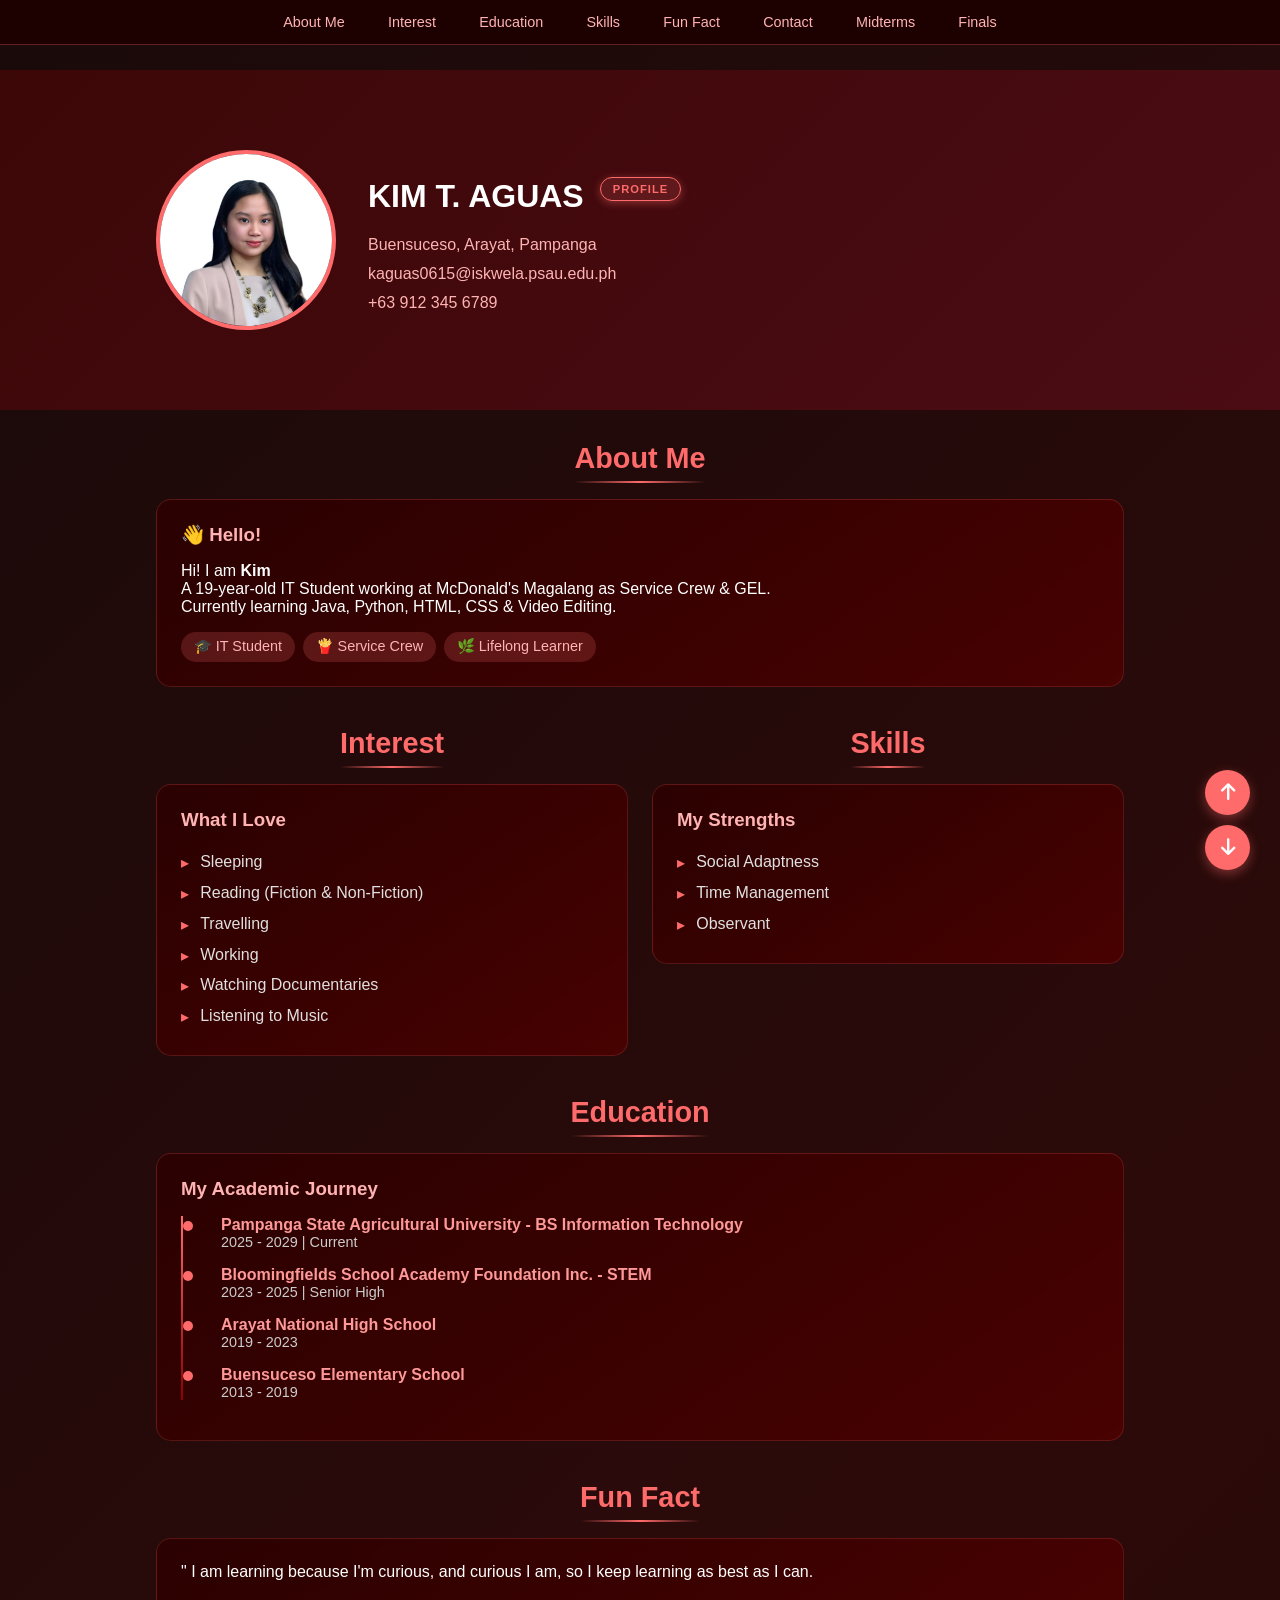
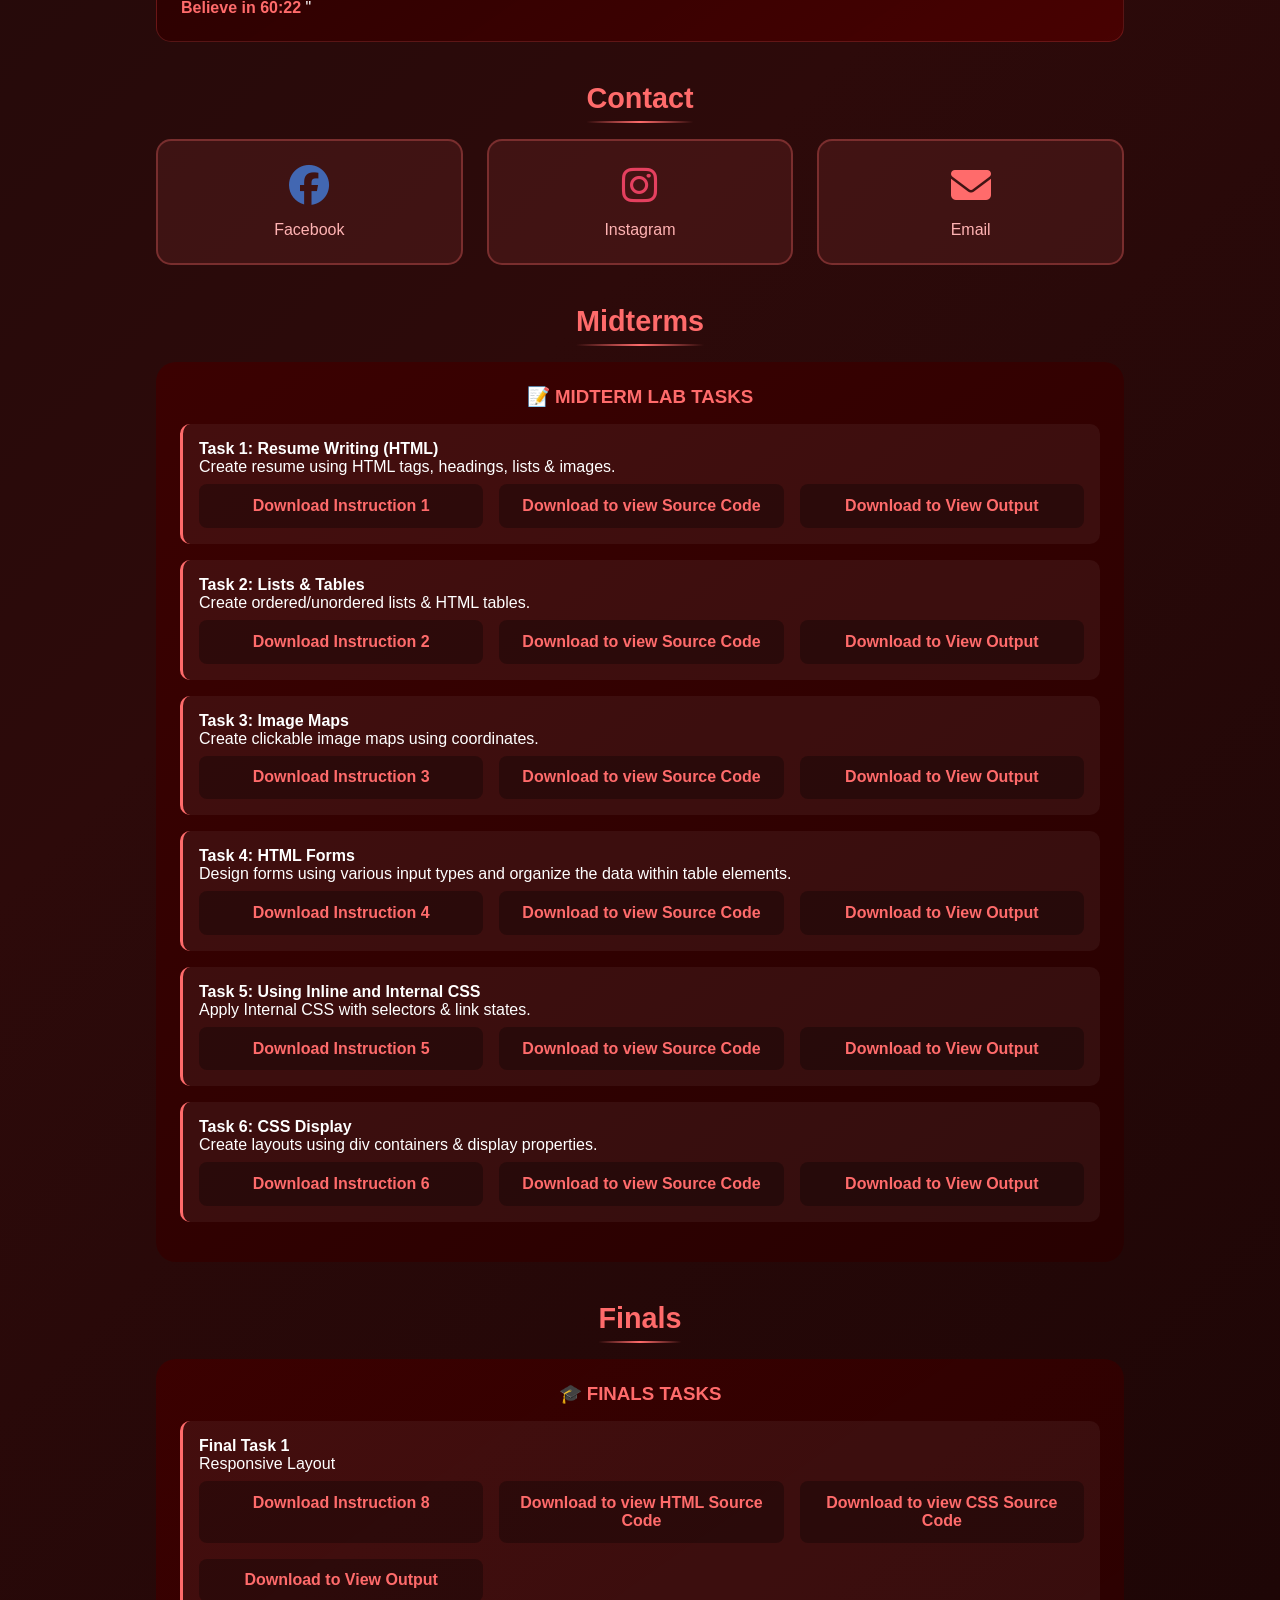
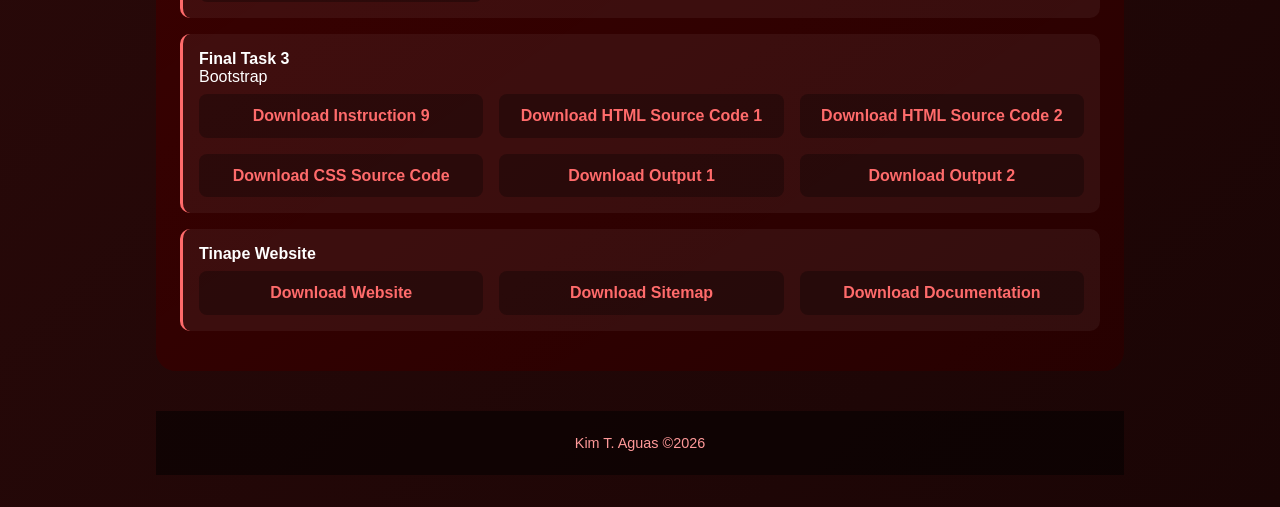
<file: index.html>
<!DOCTYPE html>
<html lang="en">
<head>
    <meta charset="UTF-8">
    <meta name="viewport" content="width=device-width, initial-scale=1.0">
    <title>Kim Aguas - Profile101</title>
    <link rel="stylesheet" href="https://cdnjs.cloudflare.com/ajax/libs/font-awesome/6.4.0/css/all.min.css">
    
    <style>
        /* --- Basic --- */
        * {
            margin: 0;
            padding: 0;
            box-sizing: border-box;
        }
        
        html {
            scroll-behavior: smooth;
        }
        
        body {
            font-family: 'Segoe UI', Tahoma, Geneva, Verdana, sans-serif;
            background: linear-gradient(135deg, #1a0a0a, #2d0a0a, #1a0505);
            color: #fff;
            overflow-x: hidden;
            position: relative;
        }

        /* --- Navigation --- */
        nav {
            position: fixed;
            top: 0;
            width: 100%;
            background: rgba(30, 0, 0, 0.95);
            padding: 0.8rem 0;
            z-index: 1000;
            border-bottom: 1px solid rgba(255, 107, 107, 0.3);
        }
        
        nav ul {
            display: flex;
            justify-content: center;
            gap: 1.2rem;
            list-style: none;
        }
        
        nav a {
            color: #ffb3b3;
            text-decoration: none;
            font-size: 0.9rem;
            padding: 6px 12px;
            border-radius: 6px;
            transition: 0.25s ease;
        }
        
        nav a:hover {
            background: #ff6b6b;
            color: #fff;
        }

        /* --- Scroll Buttons --- */
        .scroll-btn {
            position: fixed;
            right: 30px;
            width: 45px;
            height: 45px;
            background: #ff6b6b;
            border: none;
            border-radius: 50%;
            color: #fff;
            font-size: 1.2rem;
            cursor: pointer;
            z-index: 999;
            display: flex;
            align-items: center;
            justify-content: center;
            text-decoration: none;
            box-shadow: 0 4px 12px rgba(255, 107, 107, 0.4);
            transition: all 0.3s ease;
        }
        
        .scroll-btn:hover {
            background: #ff4c4c;
            transform: translateY(-3px);
            box-shadow: 0 6px 20px rgba(255, 107, 107, 0.6);
        }
        
        #backToTop {
            bottom: 85px;
        }
        
        #goToBottom {
            bottom: 30px;
        }

        /* --- Hero Section  --- */
       .hero {
            margin-top: 70px;
            padding: 3rem 0;
            background: linear-gradient(135deg, rgba(139, 0, 0, .3), rgba(220, 20, 60, .2));
        }

        .hero-content {
            display: flex;
            align-items: center;
            gap: 2rem;
        }

        .hero-text {
            text-align: left;
        }

        @media(max-width:768px) {
            .hero-content {
                flex-direction: column;
                text-align: center;
            }
        }
        
        .profile-img {
            width: 180px;
            height: 180px;
            border-radius: 50%;
            border: 4px solid #ff6b6b;
            transition: .3s;
            object-fit: cover;
        }
        
        .profile-img:hover {
            transform: scale(1.05);
        }
        
        .hero h1 {
            font-size: 2rem;
            margin-top: 1rem;
            color: #fff;
        }

        .name-row {
            display: flex;
            align-items: center;
            gap: 1rem;
        }

        .profile-badge {
            background: linear-gradient(135deg, #ff6b6b, #8b0000);
            color: #fff;
            padding: 5px 12px;
            border-radius: 20px;
            font-size: 0.7rem;
            font-weight: bold;
            letter-spacing: 1px;
            border: 1px solid rgba(255, 255, 255, 0.2);
            box-shadow: 0 2px 8px rgba(255, 107, 107, 0.4);
        }
        .profile-badge {
            background: rgba(255, 107, 107, 0.15);
            color: #ff6b6b;
            border: 1px solid #ff6b6b;
        }
        
        .contact-info {
            color: #ffb3b3;
            margin-top: 1rem;
            line-height: 1.8;
        }

        /* --- Container & Sections --- */
        .container {
            max-width: 1000px;
            margin: 0 auto;
            padding: 2rem 1rem;
        }
        
        .section {
            margin-bottom: 2.5rem;
        }
        
        .section-title {
            color: #ff6b6b;
            text-align: center;
            margin-bottom: 1.5rem;
            font-size: 1.8rem;
            position: relative;
            display: inline-block;
            left: 50%;
            transform: translateX(-50%);
        }
        
        .section-title::after {
            content: '';
            position: absolute;
            bottom: -8px;
            left: 0;
            width: 100%;
            height: 2px;
            background: linear-gradient(90deg, transparent, #ff6b6b, transparent);
        }

        /* --- Card Styles --- */
        .card {
            background: linear-gradient(145deg, rgba(44, 0, 0, .9), rgba(80, 0, 0, .8));
            border-radius: 15px;
            padding: 1.5rem;
            border: 1px solid rgba(255, 107, 107, .2);
            transition: .3s;
        }
        
        .card:hover {
            transform: translateY(-5px);
            box-shadow: 0 10px 30px rgba(255, 107, 107, .2);
        }
        
        .card h3 {
            color: #ffb3b3;
            margin-bottom: 1rem;
        }
        
        .card ul {
            list-style: none;
        }
        
        .card li {
            padding: .4rem 0;
            padding-left: 1.2rem;
            position: relative;
            color: #e0e0e0;
        }
        
        .card li::before {
            content: '▸';
            position: absolute;
            left: 0;
            color: #ff6b6b;
        }
        
        .grid-2 {
            display: grid;
            grid-template-columns: repeat(auto-fit, minmax(280px, 1fr));
            gap: 1.5rem;
        }

        /* --- Timeline --- */
        .timeline {
            position: relative;
            padding-left: 1.5rem;
        }
        
        .timeline::before {
            content: '';
            position: absolute;
            left: 0;
            top: 0;
            height: 100%;
            width: 2px;
            background: linear-gradient(to bottom, #ff6b6b, #8b0000);
        }
        
        .timeline-item {
            position: relative;
            margin-bottom: 1rem;
            padding-left: 1rem;
        }
        
        .timeline-item::before {
            content: '';
            position: absolute;
            left: -1.4rem;
            top: .3rem;
            width: 10px;
            height: 10px;
            background: #ff6b6b;
            border-radius: 50%;
        }
        
        .timeline-item h4 {
            color: #ff9999;
            font-size: 1rem;
        }
        
        .timeline-item p {
            color: #ccc;
            font-size: .9rem;
        }

        /* --- Contact --- */
        .contact-grid {
            display: grid;
            grid-template-columns: repeat(auto-fit, minmax(150px, 1fr));
            gap: 1.5rem;
        }
        
        .contact-item {
            background: rgba(255, 107, 107, .1);
            padding: 1.5rem;
            border-radius: 15px;
            border: 2px solid rgba(255, 107, 107, .3);
            text-align: center;
            text-decoration: none;
            transition: .3s;
            display: block;
        }
        
        .contact-item:hover {
            transform: translateY(-5px);
            background: rgba(255, 107, 107, .2);
        }
        
        .contact-item i {
            font-size: 2.5rem;
            margin-bottom: .5rem;
        }
        
        .contact-item.facebook {
            color: #4267B2;
        }
        
        .contact-item.instagram {
            color: #E4405F;
        }
        
        .contact-item.email {
            color: #ff6b6b;
        }
        
        .contact-item span {
            color: #ffb3b3;
            display: block;
            margin-top: .5rem;
        }

        /* --- Projects / Midterms --- */
        .project-main {
            background: linear-gradient(145deg, rgba(60, 0, 0, .95), rgba(40, 0, 0, .9));
            border-radius: 20px;
            padding: 1.5rem;
        }
        
        .project-container {
            background: rgba(255, 255, 255, .05);
            border-radius: 10px;
            padding: 1rem;
            margin-bottom: 1rem;
            border-left: 3px solid #ff6b6b;
            cursor: pointer;
            transition: .3s;
        }
        
        .project-container:hover {
            transform: translateY(-3px);
            box-shadow: 0 5px 20px rgba(255, 107, 107, .2);
        }
        
        /* --- Meta Boxes Row --- */
        .meta-row {
            display: grid;
            grid-template-columns: repeat(3, 1fr);
            gap: 1rem;
            margin-top: 0.5rem;
        }
        
        .meta-box {
            background: rgba(0, 0, 0, .3);
            padding: .8rem;
            border-radius: 8px;
            text-align: center;
        }
        
        .meta-box h5 {
            color: #ff9999;
            font-size: .85rem;
            margin-bottom: .3rem;
        }
        
        .project-container a {
            color: #ff6b6b;
            text-decoration: none;
            font-weight: bold;
        }
        
        .project-container a:hover {
            color: #ff4c4c;
            text-decoration: underline;
        }

        /* --- Finals --- */
        .finals-container {
            background: linear-gradient(145deg, rgba(60, 0, 0, .95), rgba(40, 0, 0, .9));
            border-radius: 20px;
            padding: 1.5rem;
            max-width: 1000px;
            margin: 0 auto;
        }
        .ongoing-badge {
            background: rgba(255, 107, 107, .3);
            color: #ffb3b3;
            padding: .2rem .6rem;
            border-radius: 10px;
            font-size: .75rem;
            margin-left: .5rem;
        }

        /* --- Footer --- */
        footer {
            text-align: center;
            padding: 1.5rem;
            background: rgba(0, 0, 0, .5);
            color: #ff9999;
            margin-top: 20px;
            font-size: .9rem;
            width: 100%;
        }

      @media(max-width:768px) {

    nav ul {
        gap: 0.3rem;
    }

    nav a {
        font-size: 0.75rem;
        padding: 4px 8px;
    }

    .hero {
        padding: 2rem 1rem;
    }

    .hero h1 {
        font-size: 1.4rem;
    }

    .profile-img {
        width: 130px;
    }

    .section-title {
        font-size: 1.4rem;
    }

    .grid-2 {
        grid-template-columns: 1fr; 
    }

    .meta-row {
        grid-template-columns: 1fr; 
    }

    .contact-grid {
        grid-template-columns: 1fr;
    }

    .scroll-btn {
        width: 38px;
        height: 38px;
        font-size: 0.9rem;
        right: 10px;
    }

    #backToTop {
        bottom: 60px;
    }

    #goToBottom {
        bottom: 10px;
    }
}
    </style>
</head>
<body>
    <!-- Scroll Buttons -->
    <a href="#" id="backToTop" class="scroll-btn" title="Back to Top">
        <i class="fas fa-arrow-up"></i>
    </a>
    <a href="#footer" id="goToBottom" class="scroll-btn" title="Go to Bottom">
        <i class="fas fa-arrow-down"></i>
    </a>

    <!-- Navigation -->
    <nav>
        <ul>
            <li><a href="#about">About Me</a></li>
            <li><a href="#interest">Interest</a></li>
            <li><a href="#education">Education</a></li>
            <li><a href="#skills">Skills</a></li>
            <li><a href="#funfact">Fun Fact</a></li>
            <li><a href="#contact">Contact</a></li>
            <li><a href="#midterms">Midterms</a></li>
            <li><a href="#finals">Finals</a></li>
        </ul>
    </nav>

    <!-- Hero -->
    <section class="hero">
  <div class="container hero-content">
    
    <img src="PHOTOS/images/resume.jpg" alt="Kim Aguas Profile" class="profile-img">

    <div class="hero-text">
        <div class="name-row">
        <h1>KIM T. AGUAS</h1>
        <span class="profile-badge">PROFILE</span>
      
      </div>
      <div class="contact-info">
        <p>Buensuceso, Arayat, Pampanga</p>
        <p>kaguas0615@iskwela.psau.edu.ph</p>
        <p>+63 912 345 6789</p>
      </div>
    </div>

  </div>
</section>

    <div class="container">
        <!-- About -->
        <section id="about" class="section">
            <h2 class="section-title">About Me</h2>
            <div class="card">
                <h3>👋 Hello!</h3>
                <p>Hi! I am <strong>Kim</strong></p> A 19-year-old IT Student working at McDonald's Magalang as Service Crew & GEL. <br>Currently learning Java, Python, HTML, CSS & Video Editing.</p>
                <div style="margin-top:1rem;display:flex;gap:.5rem;flex-wrap:wrap">
                    <span style="background:rgba(255,107,107,.2);padding:.4rem .8rem;border-radius:15px;color:#ffb3b3;font-size:.9rem">🎓 IT Student</span>
                    <span style="background:rgba(255,107,107,.2);padding:.4rem .8rem;border-radius:15px;color:#ffb3b3;font-size:.9rem">🍟 Service Crew</span>
                    <span style="background:rgba(255,107,107,.2);padding:.4rem .8rem;border-radius:15px;color:#ffb3b3;font-size:.9rem">🌿 Lifelong Learner</span>
                </div>
            </div>
        </section>

        <!-- Interest & Skills -->
        <div class="grid-2">
            <section id="interest" class="section">
                <h2 class="section-title">Interest</h2>
                <div class="card">
                    <h3>What I Love</h3>
                    <ul>
                        <li>Sleeping</li>
                        <li>Reading (Fiction & Non-Fiction)</li>
                        <li>Travelling</li>
                        <li>Working</li>
                        <li>Watching Documentaries</li>
                        <li>Listening to Music</li>
                    </ul>
                </div>
            </section>

            <section id="skills" class="section">
                <h2 class="section-title">Skills</h2>
                <div class="card">
                    <h3>My Strengths</h3>
                    <ul>
                        <li>Social Adaptness</li>
                        <li>Time Management</li>
                        <li>Observant</li>
                    </ul>
                </div>
            </section>
        </div>

        <!-- Education -->
        <section id="education" class="section">
            <h2 class="section-title">Education</h2>
            <div class="card">
                <h3>My Academic Journey</h3>
                <div class="timeline">
                    <div class="timeline-item">
                        <h4>Pampanga State Agricultural University - BS Information Technology</h4>
                        <p>2025 - 2029 | Current</p>
                    </div>
                    <div class="timeline-item">
                        <h4>Bloomingfields School Academy Foundation Inc. - STEM</h4>
                        <p>2023 - 2025 | Senior High</p>
                    </div>
                    <div class="timeline-item">
                        <h4>Arayat National High School</h4>
                        <p>2019 - 2023</p>
                    </div>
                    <div class="timeline-item">
                        <h4>Buensuceso Elementary School</h4>
                        <p>2013 - 2019</p>
                    </div>
                </div>
            </div>
        </section>

        <!-- Fun Fact -->
        <section id="funfact" class="section">
            <h2 class="section-title">Fun Fact</h2>
            <div class="card fun-fact">
                <span class="quote-mark">"</span> I am learning because I'm curious, and curious I am, so I keep learning as best as I can.<br><br>
                <strong style="color:#ff6b6b">Believe in 60:22</strong> <span class="quote-mark">"</span>
            </div>
        </section>

        <!-- Contact -->
        <section id="contact" class="section">
            <h2 class="section-title">Contact</h2>
            <div class="contact-grid">
                <a href="https://www.facebook.com/share/1BzMdh7ovT/" target="_blank" class="contact-item facebook">
                    <i class="fab fa-facebook social-icon"></i>
                    <span>Facebook</span>
                </a>
                <a href="https://www.instagram.com/khimmm._.mmme/" target="_blank" class="contact-item instagram">
                    <i class="fab fa-instagram social-icon"></i>
                    <span>Instagram</span>
                </a>
                <a href="mailto:kaguas0615@iskwela.psau.edu.ph" class="contact-item email">
                    <i class="fas fa-envelope social-icon"></i>
                    <span>Email</span>
                </a>
            </div>
        </section>

        <!-- Midterms -->
        <section id="midterms" class="section">
            <h2 class="section-title">Midterms</h2>
            <div class="project-main">
                <h3 style="color:#ff6b6b;text-align:center;margin-bottom:1rem">📝 MIDTERM LAB TASKS</h3>

                <!-- Task 1 -->
                <div class="project-container">
                    <h4>Task 1: Resume Writing (HTML)</h4>
                    <p>Create resume using HTML tags, headings, lists & images.</p>
                    <div class="meta-row">
                        <div class="meta-box">
                            <a href="PHOTOS/instructions/Midterm Lab Task 1 Resume Writing using HTML (3).pdf" target="_blank">Download Instruction 1 </a>
                        </div>
                        <div class="meta-box">
                            <a href="PHOTOS/images/code1.png" target="_blank">Download to view Source Code</a>
                        </div>
                        <div class="meta-box">
                            <a href="RESUME.html" target="_blank">Download to View Output</a>
                        </div>
                    </div>
                </div> 

                <!-- Task 2 -->
                <div class="project-container">
                    <h4>Task 2: Lists & Tables</h4>
                    <p>Create ordered/unordered lists & HTML tables.</p>
                    <div class="meta-row">
                        <div class="meta-box">
                            <a href="PHOTOS/instructions/Midterm Lab Task 2 HTML list and tables.pdf" target="_blank">Download Instruction 2</a>
                        </div>
                        <div class="meta-box">
                            <a href="PHOTOS/images/code2.png" target="_blank">Download to view Source Code</a>
                        </div>
                        <div class="meta-box">
                            <a href="TABLE_FORM.html" target="_blank">Download to View Output</a>
                        </div>
                    </div>
                </div>

                <!-- Task 3 -->
                <div class="project-container">
                    <h4>Task 3: Image Maps</h4>
                    <p>Create clickable image maps using coordinates.</p>
                    <div class="meta-row">
                        <div class="meta-box">
                            <a href="PHOTOS/instructions/Midterm Lab Task 4 Image Maps.pdf" target="_blank">Download Instruction 3</a>
                        </div>
                        <div class="meta-box">
                            <a href="PHOTOS/images/code3.png" target="_blank">Download to view Source Code</a>
                        </div>
                        <div class="meta-box">
                            <a href="img_map.html" target="_blank">Download to View Output</a>
                        </div>
                    </div>
                </div>

                <!-- Task 4 -->
                <div class="project-container">
                    <h4>Task 4: HTML Forms</h4>
                    <p>Design forms using various input types and organize the data within table elements.</p>
                    <div class="meta-row">
                        <div class="meta-box">
                            <a href="PHOTOS/instructions/Midtern Lab Task 3 Tables and HTML forms.pdf" target="_blank">Download Instruction 4</a>
                        </div>
                        <div class="meta-box">
                            <a href="PHOTOS/images/code4.png" target="_blank">Download to view Source Code</a>
                        </div>
                        <div class="meta-box">
                            <a href="TABLE_FORM.html" target="_blank">Download to View Output</a>
                        </div>
                    </div>
                </div>

                <!-- Task 5 -->
                <div class="project-container">
                    <h4>Task 5: Using Inline and Internal CSS</h4>
                    <p>Apply Internal CSS with selectors & link states.</p>
                    <div class="meta-row">
                        <div class="meta-box">
                            <a href="PHOTOS/instructions/Midterm Lab Task 5 Apply CSS in your Resume.pdf" target="_blank">Download Instruction 5</a>
                        </div>
                        <div class="meta-box">
                            <a href="PHOTOS/images/code5.png" target="_blank">Download to view Source Code</a>
                        </div>
                        <div class="meta-box">
                            <a href="TASK 5 (Using Inline and Internal CSS).html" target="_blank">Download to View Output</a>
                        </div>
                    </div>
                </div>

                <!-- Task 6 -->
                <div class="project-container">
                    <h4>Task 6: CSS Display</h4>
                    <p>Create layouts using div containers & display properties.</p>
                    <div class="meta-row">
                        <div class="meta-box">
                            <a href="PHOTOS/instructions/Midterm Lab Task 6 CSS Display Property.pdf" target="_blank">Download Instruction 6</a>
                        </div>
                        <div class="meta-box">
                            <a href="PHOTOS/images/code6.png" target="_blank">Download to view Source Code</a>
                        </div>
                        <div class="meta-box">
                            <a href="Midterm Lab Task 6 CSS Display Property.html" target="_blank">Download to View Output</a>
                        </div>
                    </div>
                </div>
            </div>
        </section>

       <!-- Finals -->
       <section id="finals" class="section">
    <h2 class="section-title">Finals</h2>            
    <div class="finals-container">
        <h3 style="color:#ff6b6b;text-align:center;margin-bottom:1rem">🎓 FINALS TASKS</h3>

        <!-- Final Task 1 -->
        <div class="project-container">
            <h4>Final Task 1</h4>
            <p>Responsive Layout</p>
            <div class="meta-row">
                <div class="meta-box">
                    <a href="PHOTOS/instructions/Finals Task 1. Responsive Layout Using Flex.pdf" target="_blank">Download Instruction 8</a>
                </div>
                <div class="meta-box">
                    <a href="PHOTOS/images/final1html_code.png" target="_blank">Download to view HTML Source Code</a>
                </div>
                <div class="meta-box">
                    <a href="PHOTOS/images/final1css_code.png" target="_blank">Download to view CSS Source Code</a>
                </div>
                <div class="meta-box">
                    <a href="Final_Task1 (2).html" target="_blank">Download to View Output</a>
                </div>
            </div>
        </div>

        <!-- Final Task 2 -->
        		<div class="project-container">
    <h4>Final Task 3</h4>
    <p>Bootstrap</p>

    <div class="meta-row">
        <div class="meta-box">
            <a href="PHOTOS/instructions/Finals Task 3 Integrating Boostrap in your web design workflow.docx.pdf" target="_blank">
                Download Instruction 9
            </a>
        </div>

        <div class="meta-box">
            <a href="PHOTOS/images/finaltask3.code.png" target="_blank">
                Download HTML Source Code 1
            </a>
        </div>

        <div class="meta-box">
            <a href="PHOTOS/images/finaltask4.code.png" target="_blank">
                Download HTML Source Code 2
            </a>
        </div>

        <div class="meta-box">
            <a href="PHOTOS/images/finaltask4css.code.png" target="_blank">
                Download CSS Source Code
            </a>
        </div>

        <div class="meta-box">
            <a href="Finals Task 3. Integrating Bootstrap in your web design workflow.html" target="_blank">
                Download Output 1
            </a>
        </div>
        
        <div class="meta-box">
            <a href="Layout4.html" target="_blank">
                Download Output 2
            </a>
        </div>
    </div>
</div>

        <!-- Final Task 3 -->
		
<div class="project-container">
    <h4>Tinape Website</h4>
    <div class="meta-row">
        <div class="meta-box">
            <a href="https://lorindavid.github.io/Tinap-/index.html" target="_blank">
                Download Website
            </a>
        </div>
        
        <div class="meta-box">
            <a href="Pastel Pink and Peach Gradient Creative Agency Graph  (1).png" target="_blank">
                Download Sitemap
            </a>
        </div>

		<div class="meta-box">
            <a href="https://drive.google.com/file/d/18T-2ZEv2RD-EpihyUxevxpDKn_gu49w9/view?usp=drive_link="_blank">
				Download Documentation
            </a>
        </div>
    </div>
</div>
</section>
		

    <!-- Footer -->
    <footer id="footer">Kim T. Aguas ©2026</footer>
</body>
</html>
</file>
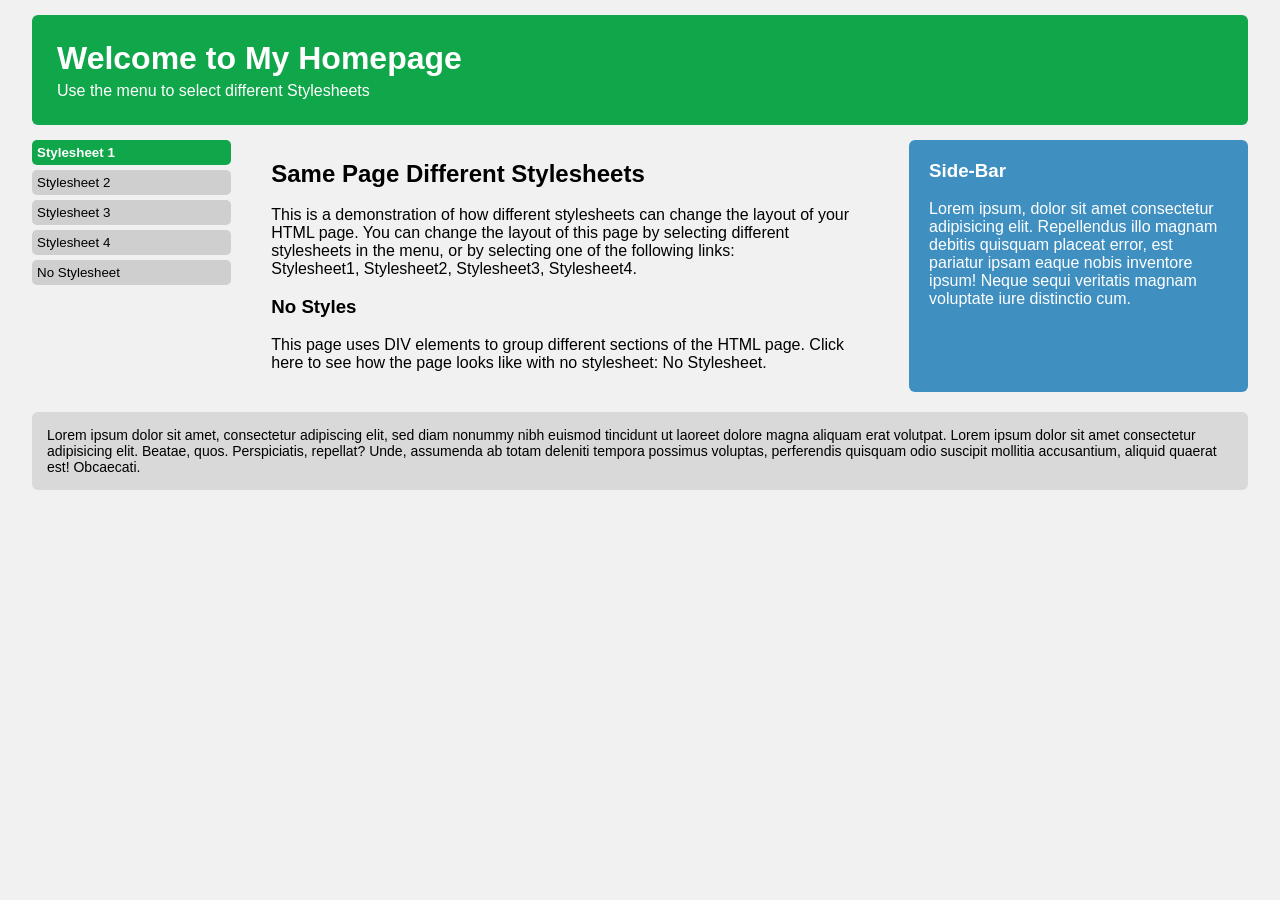
<file: Final_Task1 (2).html>
<!DOCTYPE html>
<html lang="en">
<head>
    <meta charset="UTF-8">
    <meta name="viewport" content="width=device-width, initial-scale=1.0">
    <title>final_task1</title>

    <style>
        * {
            margin: 0;
            padding: 0;
            box-sizing: border-box;
        }

        body {
            font-family: Arial, Helvetica, sans-serif;
            background-color: #f1f1f1;
        }

        .container {
            width: 95%;
            margin: 15px auto;
        }

        /* HEADER */
        .header {
            background-color: #10a64a;
            color: white;
            padding: 25px;
            border-radius: 6px;
        }

        .header h1 {
            margin-bottom: 5px;
        }

        .main {
            display: flex;
            gap: 20px;
            margin-top: 15px;
        }

        a {
            text-decoration: underline;
            color: black;
        }

        /* LINKS */
        .content a:link,
        .content a:visited {
            color: black;
            text-decoration: none;
        }

        .content a:hover {
            color: #10a64a;
            text-decoration: underline;
        }

        /* MENU */
        .menu {
            flex: 1;
            display: flex;
            flex-direction: column;
            gap: 5px;
        }

        .menu button {
            padding: 5px;
            border: none;
            background-color: #cfcfcf;
            text-align: left;
            cursor: pointer;
            border-radius: 5px;
        }

        .menu .active {
            background-color: #10a64a;
            color: white;
            font-weight: bold;
        }

        /* CONTENT */
        .content {
            flex: 3;
            padding: 20px;
        }

        /* SIDEBAR */
        .sidebar {
            flex: 1.5;
            background-color: #3f8fc1;
            color: white;
            padding: 20px;
            border-radius: 6px;
        }

        /* FOOTER */
        .footer {
            margin-top: 20px;
            background-color: #d9d9d9;
            padding: 15px;
            border-radius: 6px;
            font-size: 14px;
        }

        /* Tablet */
        @media (max-width: 992px) {
            .main {
                flex-wrap: wrap;
            }

            .menu {
                flex: 1 1 30%;
            }

            .content {
                flex: 1 1 65%;
            }

            .sidebar {
                flex: 1 1 100%;
                margin-top: 10px;
            }
        }

        /* Phone */
        @media (max-width: 576px) {
            .main {
                flex-direction: column;
            }

            .header h1 {
                font-size: 20px;
            }

            .menu button {
                font-size: 14px;
                width: 100%;
            }

            .content,
            .sidebar {
                width: 100%;
                padding: 15px;
            }
        }
    </style>
</head>

<body>

<div class="container">

    <!-- HEADER -->
    <header class="header">
        <h1>Welcome to My Homepage</h1>
        <p>Use the menu to select different Stylesheets</p>
    </header>

    <!-- MAIN -->
    <div class="main">

        <!-- LEFT MENU -->
        <aside class="menu">
            <button class="active">Stylesheet 1</button>
            <button>Stylesheet 2</button>
            <button>Stylesheet 3</button>
            <button>Stylesheet 4</button>
            <button>No Stylesheet</button>
        </aside>

        <!-- CENTER CONTENT -->
        <section class="content">
            <h2>Same Page Different Stylesheets</h2><br>
            <p>
                This is a demonstration of how different stylesheets can change the layout of your HTML page.
                You can change the layout of this page by selecting different stylesheets in the menu,
                or by selecting one of the following links:
            </p>

            <p>
                <a href="#">Stylesheet1</a>,
                <a href="#">Stylesheet2</a>,
                <a href="#">Stylesheet3</a>,
                <a href="#">Stylesheet4</a>.
            </p><br>

            <h3>No Styles</h3><br>
            <p>
                This page uses DIV elements to group different sections of the HTML page.
                Click here to see how the page looks like with no stylesheet:
                <a href="#">No Stylesheet</a>.
            </p>
        </section>

        <!-- RIGHT SIDEBAR -->
        <aside class="sidebar">
            <h3>Side-Bar</h3><br>
            <p>
                Lorem ipsum, dolor sit amet consectetur adipisicing elit. Repellendus illo magnam debitis quisquam placeat error, est pariatur ipsam eaque nobis inventore ipsum! Neque sequi veritatis magnam voluptate iure distinctio cum.
            </p>
        </aside>

    </div>

    <!-- FOOTER -->
    <footer class="footer">
        Lorem ipsum dolor sit amet, consectetur adipiscing elit, sed diam nonummy nibh euismod tincidunt ut laoreet dolore magna aliquam erat volutpat. Lorem ipsum dolor sit amet consectetur adipisicing elit. Beatae, quos. Perspiciatis, repellat? Unde, assumenda ab totam deleniti tempora possimus voluptas, perferendis quisquam odio suscipit mollitia accusantium, aliquid quaerat est! Obcaecati.
    </footer>

</div>

</body>
</html>
</file>
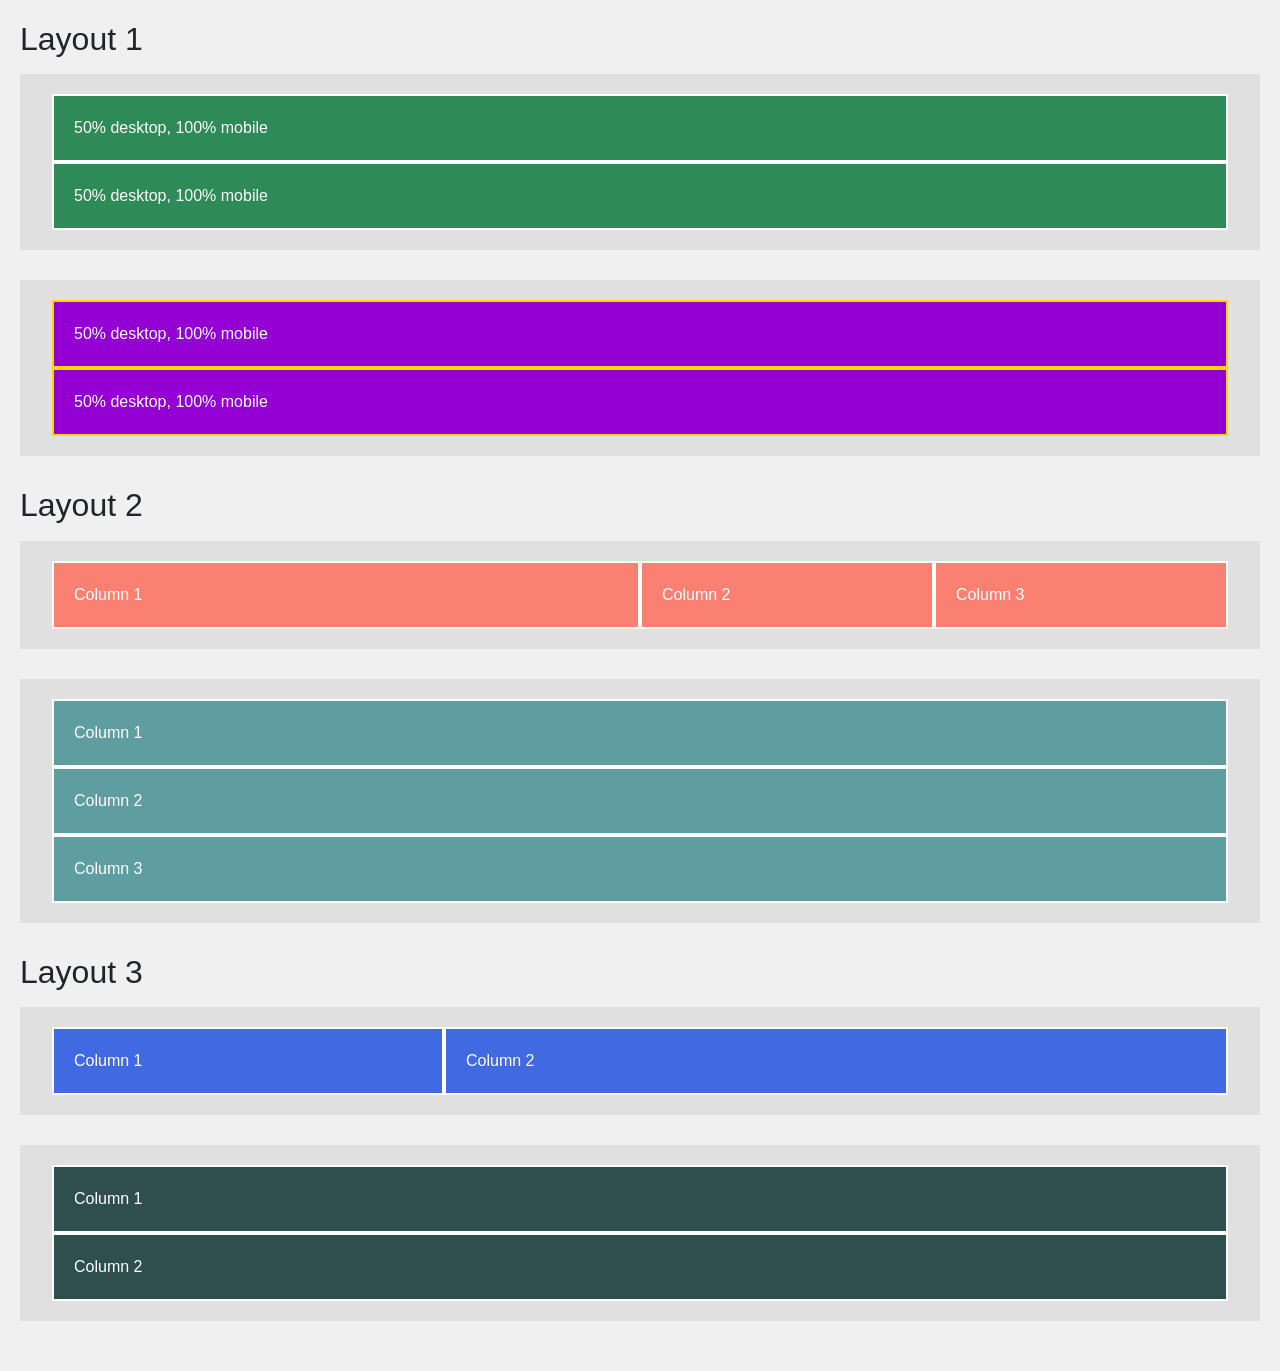
<file: Finals Task 3. Integrating Bootstrap in your web design workflow.html>
<!DOCTYPE html>
<html lang="en">
<head>
    <meta charset="UTF-8">
    <meta name="viewport" content="width=device-width, initial-scale=1.0">
    <title>Bootstrap Grid Layouts</title>
    <link href="https://cdn.jsdelivr.net/npm/bootstrap@5.3.8/dist/css/bootstrap.min.css" rel="stylesheet" integrity="sha384-sRIl4kxILFvY47J16cr9ZwB07vP4J8+LH7qKQnuqkuIAvNWLzeN8tE5YBujZqJLB" crossorigin="anonymous">
    <script src="https://cdn.jsdelivr.net/npm/bootstrap@5.3.8/dist/js/bootstrap.bundle.min.js" integrity="sha384-FKyoEForCGlyvwx9Hj09JcYn3nv7wiPVlz7YYwJrWVcXK/BmnVDxM+D2scQbITxI" crossorigin="anonymous"></script>
    
<style>
    body {
        background-color: #f0f0f0;
        padding: 20px;
        font-family: 'Segoe UI', Tahoma, Geneva, Verdana, sans-serif;
    }
    
    /* Layout 1 - Green  */
    .layout1-desktop {
        background-color: #e0e0e0;
        padding: 20px;
        margin-bottom: 30px;
    }

    .layout1-box-green {
        background-color: #2e8b57;
        color: white;
        padding: 20px;
        border: 2px solid white;
        font-weight: 500;
    }
    
    /* Layout 1 - Purple */
    .layout1-mobile {
        background-color: #e0e0e0;
        padding: 20px;
        margin-bottom: 30px;
    }
    .layout1-box-purple {
        background-color: #9400d3;
        color: white;
        padding: 20px;
        border: 2px solid #ffd700;
        font-weight: 500;
    }
    
    /* Layout 2 - Coral*/
    .layout2-desktop {
        background-color: #e0e0e0;
        padding: 20px;
        margin-bottom: 30px;
    }
    .layout2-box-coral {
        background-color: #fa8072;
        color: white;
        padding: 20px;
        border: 2px solid white;
        font-weight: 500;
    }
    
    /* Layout 2 - Teal*/
    .layout2-mobile {
        background-color: #e0e0e0;
        padding: 20px;
        margin-bottom: 30px;
    }
    .layout2-box-teal {
        background-color: #5f9ea0;
        color: white;
        padding: 20px;
        border: 2px solid white;
        font-weight: 500;
    }
    
    /* Layout 3 - Blue  */
    .layout3-desktop {
        background-color: #e0e0e0;
        padding: 20px;
        margin-bottom: 30px;
    }
    .layout3-box-blue {
        background-color: #4169e1;
        color: white;
        padding: 20px;
        border: 2px solid white;
        font-weight: 500;
    }
    
    /* Layout 3 - Dark Green */
    .layout3-mobile {
        background-color: #e0e0e0;
        padding: 20px;
        margin-bottom: 30px;
    }
    .layout3-box-dark {
        background-color: #2f4f4f;
        color: white;
        padding: 20px;
        border: 2px solid white;
        font-weight: 500;
    }

</style>

</head>
<body>

    <!-- LAYOUT 1: Green-->
    <h2 class="mb-3">Layout 1</h2>
    <div class="layout1-desktop">
        <div class="container-fluid">
            <div class="row">
                   <div class="col-12">
                    <div class="layout1-box-green">50% desktop, 100% mobile</div>
                </div>
                  <div class="col-12">
                    <div class="layout1-box-green">50% desktop, 100% mobile</div>
                </div>
            </div>
        </div>
    </div>

    <!-- LAYOUT 1: Purple-->
    <div class="layout1-mobile">
        <div class="container-fluid">
            <div class="row">
                <div class="col-12">
                    <div class="layout1-box-purple">50% desktop, 100% mobile</div>
                </div>
                <div class="col-12">
                    <div class="layout1-box-purple">50% desktop, 100% mobile</div>
                </div>
            </div>
        </div>
    </div>

    <!-- LAYOUT 2: Coral -->
    <h2 class="mb-3">Layout 2</h2>
    <div class="layout2-desktop">
        <div class="container-fluid">
             <div class="row g-0">
                <div class="col-md-6">
                    <div class="layout2-box-coral">Column 1</div>
                </div>
                <div class="col-md-3">
                    <div class="layout2-box-coral">Column 2</div>
                </div>
                <div class="col-md-3">
                    <div class="layout2-box-coral">Column 3</div>
                </div>
            </div>
        </div>
    </div>

    <!-- LAYOUT 2: Teal-->
    <div class="layout2-mobile">
        <div class="container-fluid">
            <div class="row">
                <div class="col-12">
                    <div class="layout2-box-teal">Column 1</div>
                </div>
                <div class="col-12">
                    <div class="layout2-box-teal">Column 2</div>
                </div>
                <div class="col-12">
                    <div class="layout2-box-teal">Column 3</div>
                </div>
            </div>
        </div>
    </div>

    <!-- LAYOUT 3: Blue  -->
    <h2 class="mb-3">Layout 3</h2>
    <div class="layout3-desktop">
        <div class="container-fluid">
            <div class="row g-0">
                <div class="col-md-4">
                    <div class="layout3-box-blue">Column 1</div>
                </div>
                <div class="col-md-8">
                    <div class="layout3-box-blue">Column 2</div>
                </div>
            </div>
        </div>
    </div>

    <!-- LAYOUT 3: Dark Green -->
    <div class="layout3-mobile">
        <div class="container-fluid">
            <div class="row">
                <div class="col-12">
                    <div class="layout3-box-dark">Column 1</div>
                </div>
                <div class="col-12">
                    <div class="layout3-box-dark">Column 2</div>
                </div>
            </div>
        </div>
    </div>
</file>
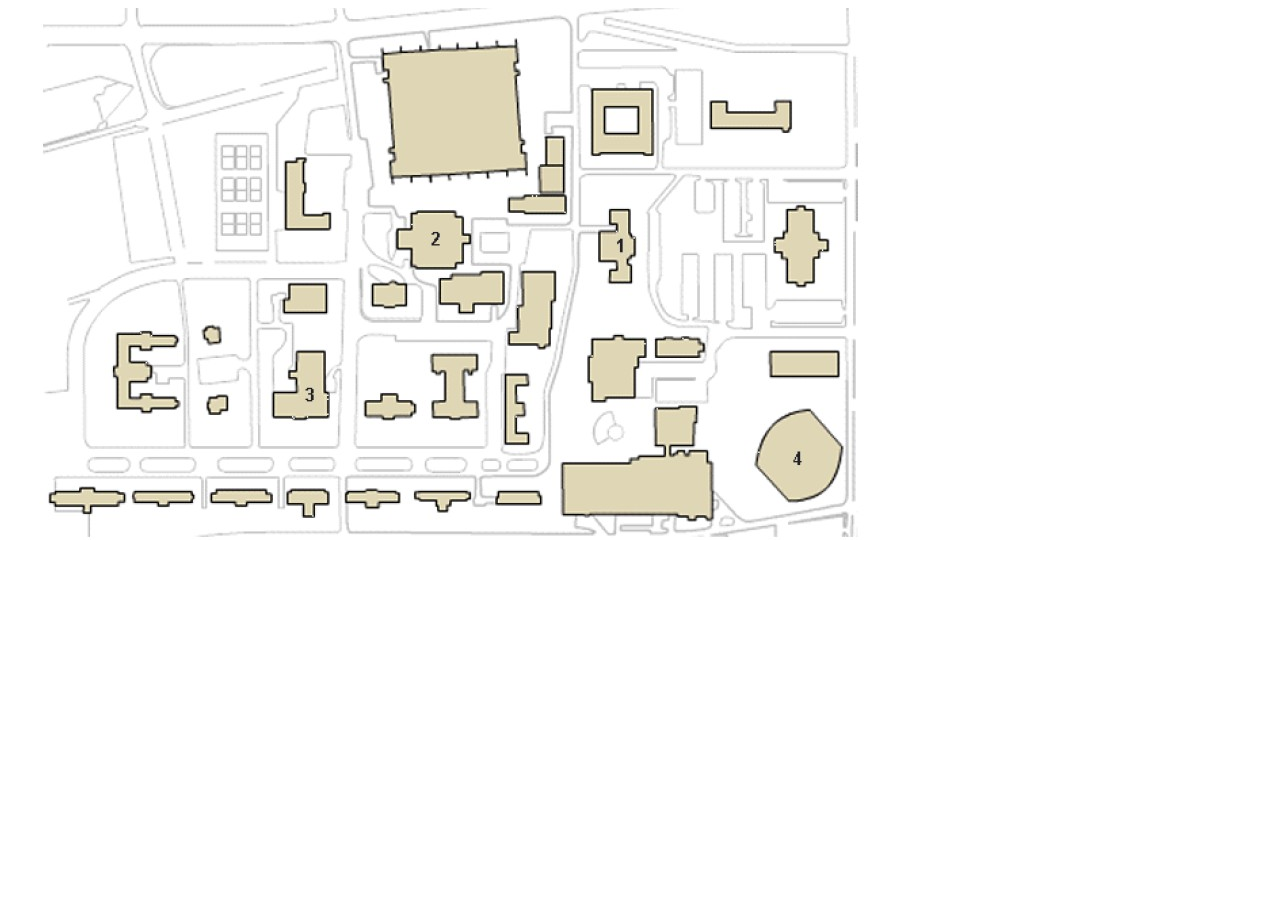
<file: img_map.html>
<!DOCTYPE html>
<html lang="en">
<head>
    <meta charset="UTF-8">
    <meta name="viewport" content="width=<device-width>, initial-scale=1.0">
    <title>TASK3</title>
</head>
<body>
    <img src="PHOTOS/images/Etu Website.jpg" usemap="#themap" alt="ETSU Campus Map Portion">
        <map name = "themap">
           
            <area target="_blank" alt="Click to go to College of Business and Technology Home Page." title="Click to go to College of Business and Technology Home Page." href="https://asingan.psu.edu.ph/college-of-technology-and-business/" coords="389,221,390,241,405,241,404,257,448,262,455,252,455,238,462,227,456,212,444,201,410,203,389,219" shape="poly">
            <area target="_blank" alt="Click to go to Department IC Technology Home Page." title="Click to go to Department IC Technology Home Page." href="https://dict.gov.ph/" coords="280,366,286,358,291,344,308,345,314,347,314,367,316,384,316,396,322,406,301,408,283,407,268,407,264,393,284,383,269,383" shape="poly">
            <area target="_blank" alt="Click to go to Harper Library Home Page." title="Click to go to Harper Library Home Page." href="https://www.harper-adams.ac.uk/study/902/the-library/" coords="754,439,769,418,794,404,805,406,817,421,834,438,833,462,825,476,806,488,796,490,779,492,762,473,747,462" shape="poly">
            <area target="_blank" alt="Click to go to Computer Science Org" title="Click to go to Computer Science Org" href="https://www.computerscience.org/" coords="630,237,621,247,625,259,625,266,615,273,597,270,600,259,591,249,590,237,596,226,607,221,601,210,608,201,618,202,621,209,620,219" shape="poly">  
        </map>

</body>
</html>
</file>
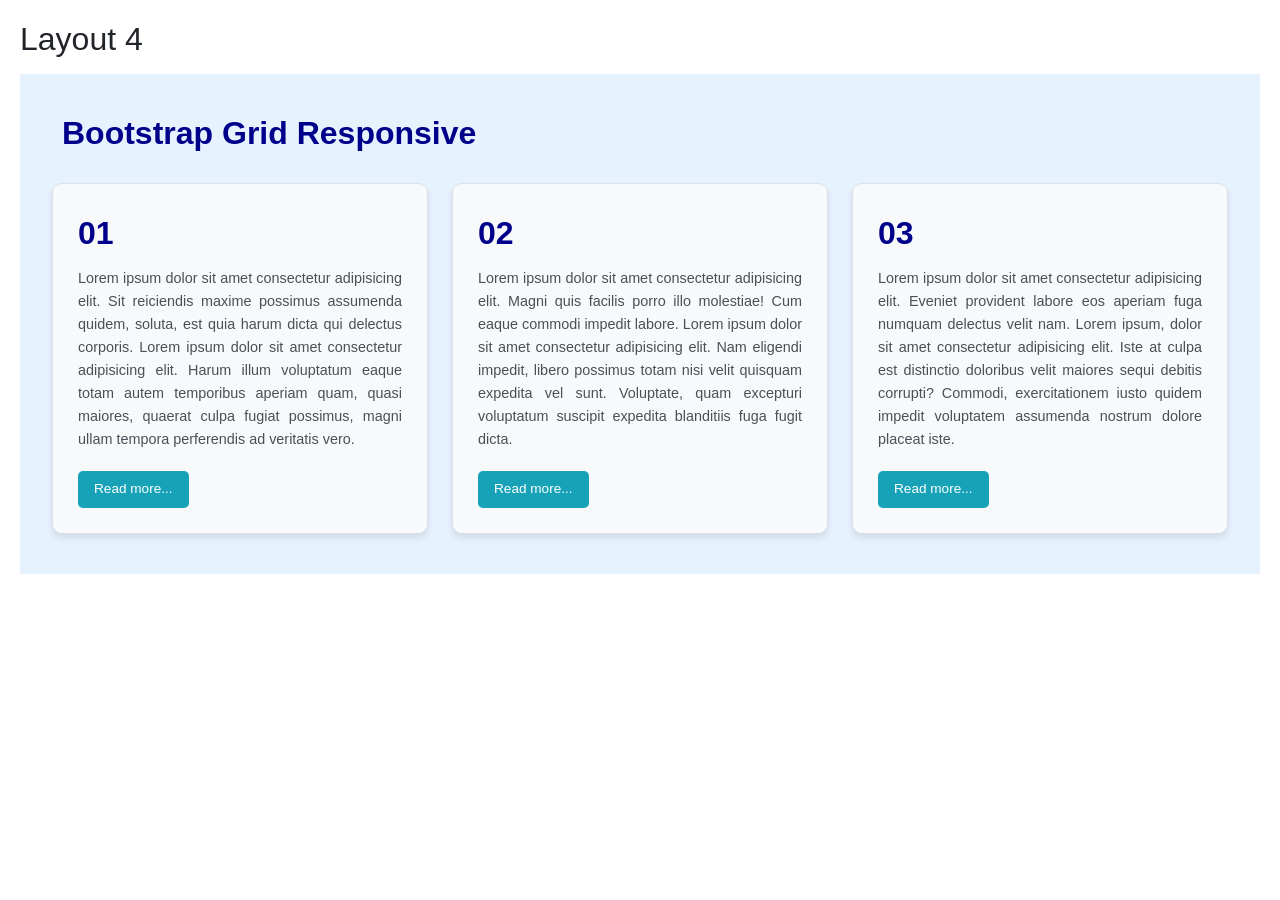
<file: Layout4.html>
<!DOCTYPE html>
<html lang="en">
<head>
    <meta charset="UTF-8">
    <meta name="viewport" content="width=device-width, initial-scale=1.0">

    <title>Layout 4</title>

    <link href="https://cdn.jsdelivr.net/npm/bootstrap@5.3.8/dist/css/bootstrap.min.css" rel="stylesheet">

    <style>
        body {
            background-color: #ffffff;
            padding: 20px;
            font-family: 'Segoe UI', Tahoma, Geneva, Verdana, sans-serif;
        }

        .layout4-section {
            background-color: #e6f3ff;
            padding: 40px 20px;
            margin-bottom: 30px;
        }

        .layout4-title {
            color: #00008b;
            font-weight: bold;
            margin-bottom: 30px;
            padding-left: 10px;
        }

        .custom-card {
            background-color: #f8f9fa;
            border: 1px solid #dee2e6;
            border-radius: 10px;
            padding: 25px;
            box-shadow: 0 4px 6px rgba(0,0,0,0.1);
            height: 100%;
            transition: all 0.3s ease;
        }

        .custom-card:hover {
            transform: translateY(-6px);
            box-shadow: 0 10px 20px rgba(0,0,0,0.2);
        }

        .card-number {
            color: #00008b;
            font-size: 2rem;
            font-weight: bold;
            margin-bottom: 10px;
        }

        .card-text {
            color: #495057;
            font-size: 0.9rem;
            line-height: 1.6;
            margin-bottom: 20px;
            text-align: justify;
        }

        .btn-read-more {
            background-color: #17a2b8;
            color: white;
            border: none;
            padding: 8px 16px;
            border-radius: 5px;
            font-size: 0.85rem;
        }

        .btn-read-more:hover {
            background-color: #138496;
            color: white;
        }
    </style>
</head>
<body>

    <h2 class="mb-3">Layout 4</h2>

    <div class="layout4-section">
        <div class="container-fluid">

            <h2 class="layout4-title">Bootstrap Grid Responsive</h2>

            <div class="row g-4">

                <!-- CARD 1 -->
                <div class="col-12 col-sm-6 col-lg-4">
                    <div class="custom-card">
                        <div class="card-number">01</div>
                        <p class="card-text">
                            Lorem ipsum dolor sit amet consectetur adipisicing elit. Sit reiciendis maxime 
                            possimus assumenda quidem, soluta, est quia harum dicta qui delectus corporis. Lorem ipsum dolor sit amet consectetur adipisicing elit. Harum illum voluptatum eaque totam autem temporibus aperiam quam, quasi maiores, quaerat culpa fugiat possimus, magni ullam tempora perferendis ad veritatis vero.
                        </p>
                        <button class="btn btn-read-more">Read more...</button>
                    </div>
                </div>

                <!-- CARD 2 -->
                <div class="col-12 col-sm-6 col-lg-4">
                    <div class="custom-card">
                        <div class="card-number">02</div>
                        <p class="card-text">
                            Lorem ipsum dolor sit amet consectetur adipisicing elit. Magni quis facilis porro 
                            illo molestiae! Cum eaque commodi impedit labore. Lorem ipsum dolor sit amet consectetur adipisicing elit. Nam eligendi impedit, libero possimus totam nisi velit quisquam expedita vel sunt. Voluptate, quam excepturi voluptatum suscipit expedita blanditiis fuga fugit dicta.
                        </p>
                        <button class="btn btn-read-more">Read more...</button>
                    </div>
                </div>

                <!-- CARD 3 -->
                <div class="col-12 col-sm-6 col-lg-4">
                    <div class="custom-card">
                        <div class="card-number">03</div>
                        <p class="card-text">
                            Lorem ipsum dolor sit amet consectetur adipisicing elit. Eveniet provident labore 
                            eos aperiam fuga numquam delectus velit nam. Lorem ipsum, dolor sit amet consectetur adipisicing elit. Iste at culpa est distinctio doloribus velit maiores sequi debitis corrupti? Commodi, exercitationem iusto quidem impedit voluptatem assumenda nostrum dolore placeat iste.
                        </p>
                        <button class="btn btn-read-more">Read more...</button>
                    </div>
                </div>

            </div>
        </div>
    </div>

</body>
</html>
</file>
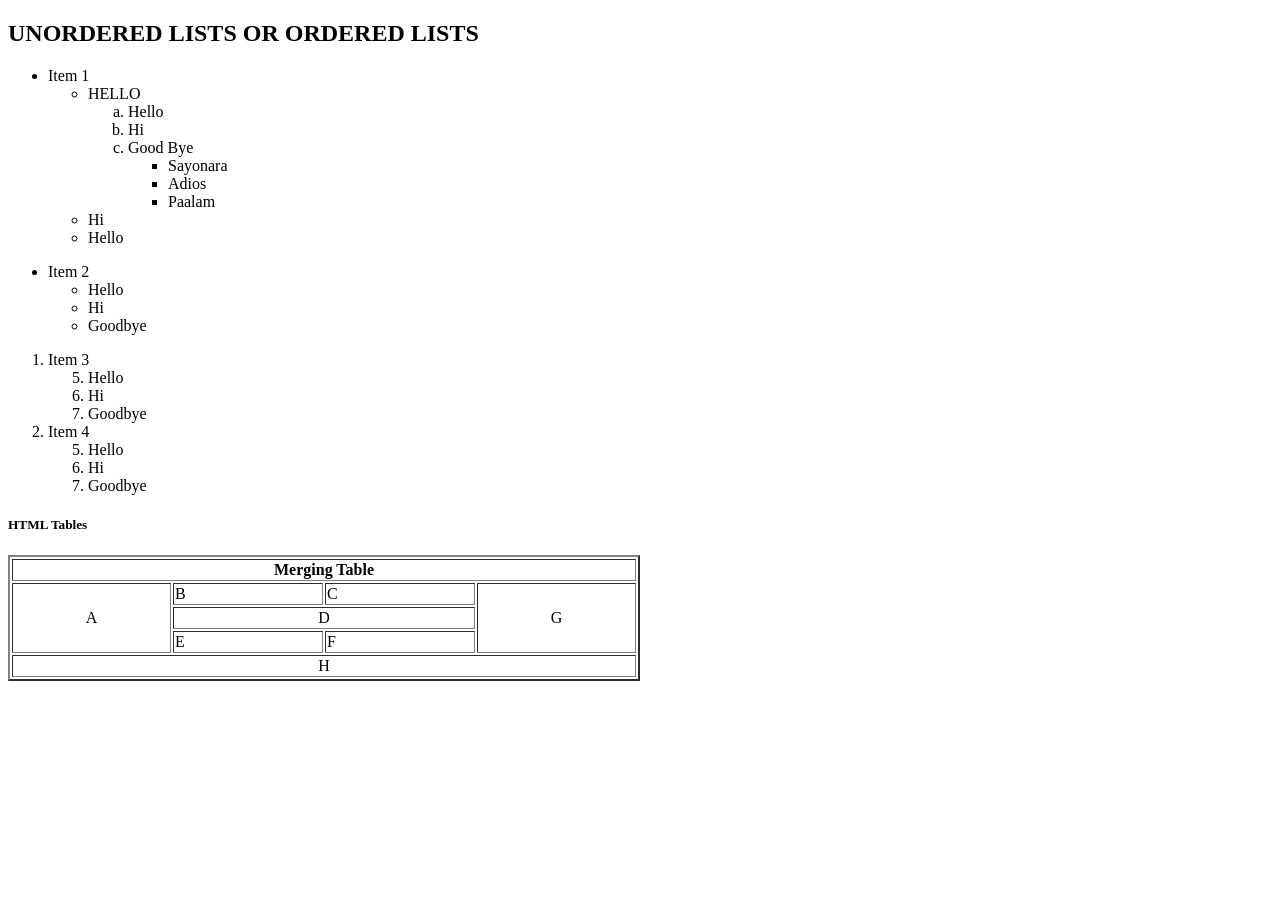
<file: LISTS.html>
<!DOCTYPE html>
<html lang="en">
<head>
    <meta charset="UTF-8">
    <meta name="viewport" content="width=device-width, initial-scale=1.0">
    <title>TASK2</title>
</head>

<h2>UNORDERED LISTS OR ORDERED LISTS</h2>

<ul>
    <li>Item 1</li>
        <ul type= circle>
            <li>HELLO   
            <ol type=a>
                <li>Hello</li>
                <li>Hi</li>
                <li>Good Bye</li>
                    <ul type = square>
                        <li>Sayonara</li>
                        <li>Adios</li>
                        <li>Paalam</li>
                    </ul>
            </li>
            </ol>
    </li>
    <li>Hi</li>
    <li>Hello</li>
    </ul>
</ul>

    
<ul>
    <li>Item 2</li>
        <ul type=circle>
            <li> Hello
            <li> Hi</li>
            <li> Goodbye</li>
        </ul>
</ul>

<ol type= 1>
    <li>Item 3
        <ol start=5>
            <li> Hello
            <li> Hi</li>
            <li> Goodbye</li>
         </ol>
    </li>
    <li>Item 4
        <ol start=5>
            <li> Hello
            <li> Hi</li>
            <li> Goodbye</li>
         </ol>
    </li>
</ol>

<h5>HTML Tables</h5>
<table border ="2" width="50%">
    <th colspan ="4"> Merging Table</th>

    <tr>
        <td rowspan="3" align = "center">A</td>
        <td >B</td>
        <td >C</td>
        <td rowspan="3"align = "center">G </td>
    </tr>
    <tr>
        <td colspan="2"align = "center">D</td>
    </tr>

<tr>
    <td >E</td>
     <td >F</td>
</tr>

<tr>
    <td colspan ="4" align = "center">H</td>
 </tr>

</table>
</file>
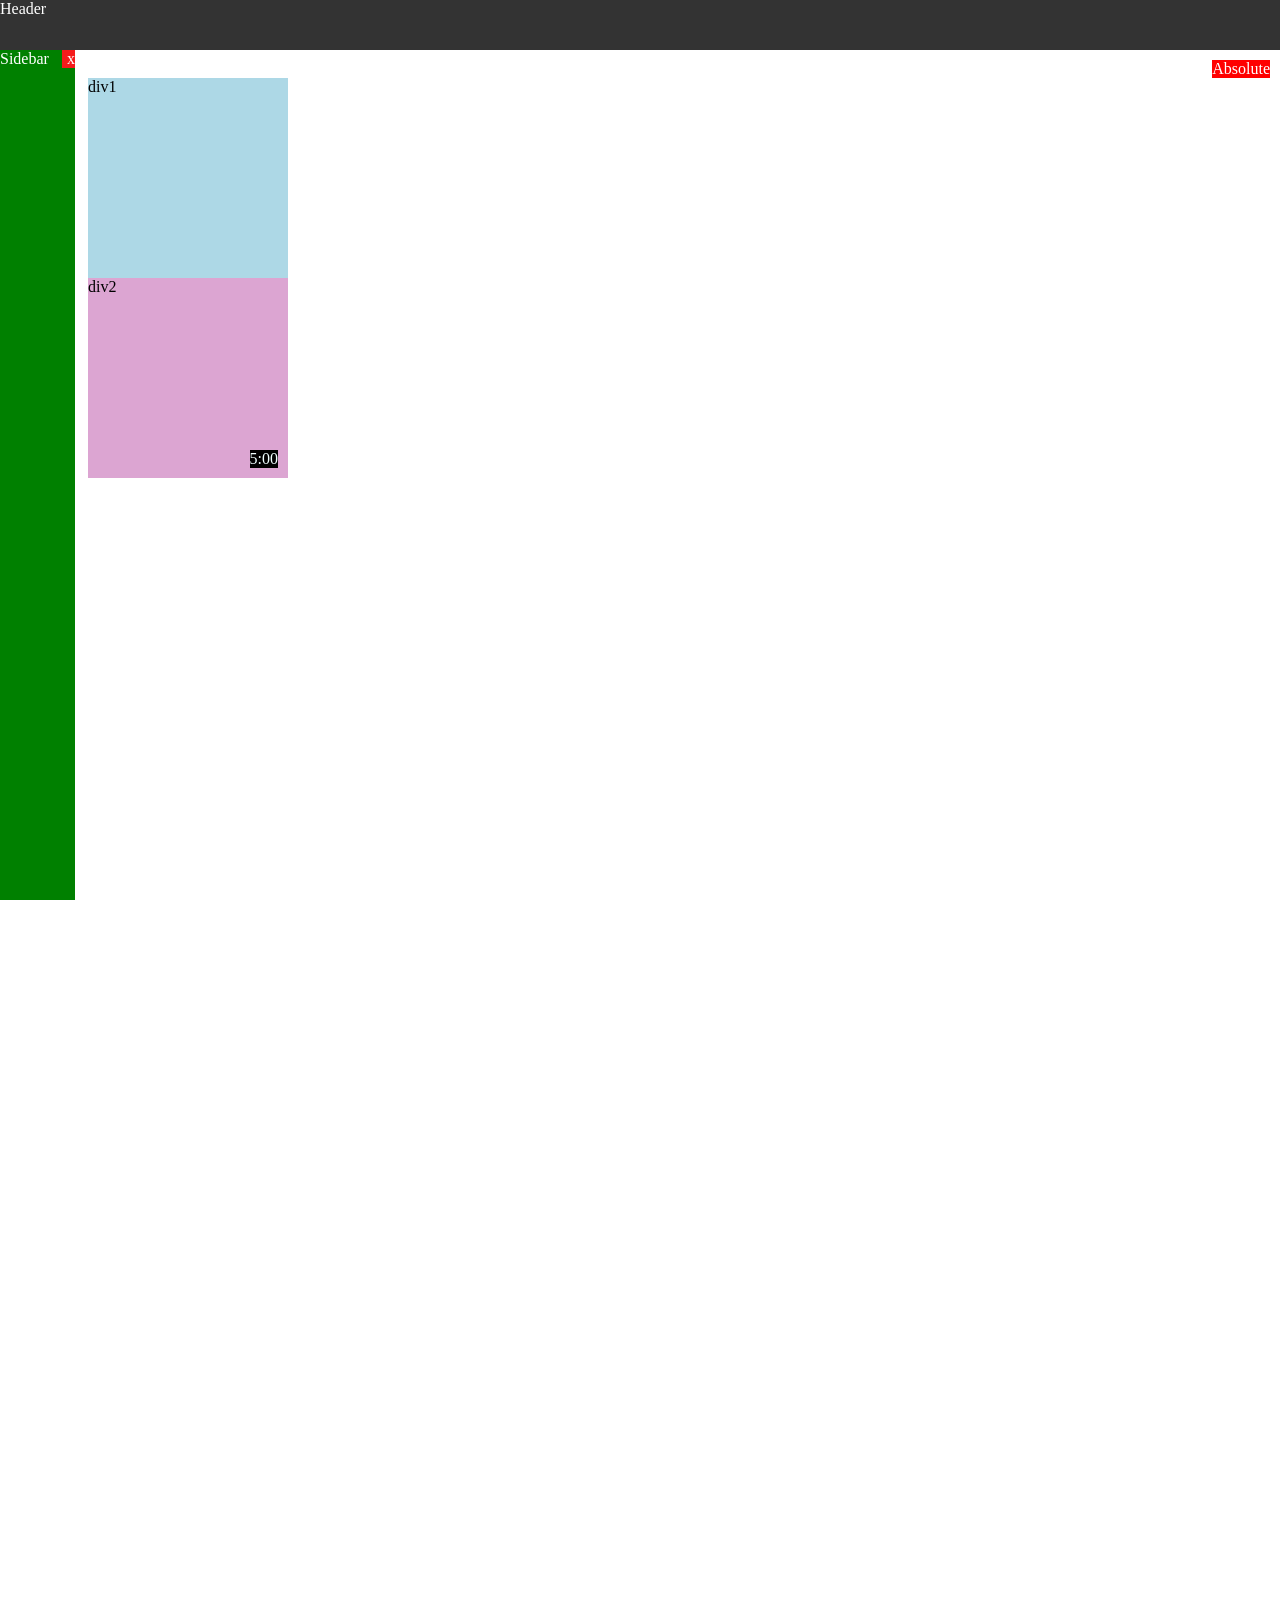
<file: Position.html>
<!DOCTYPE html>
<html lang="en">
<head>
    <meta charset="UTF-8">
    <meta name="viewport" content="width=device-width, initial-scale=1.0">
    <title>CSS position</title>

    <style>
        .header {
            position: fixed;
            top: 0;
            left: 0;
            height: 50px;
            background-color: #333;
            color: white;
            right: 0;
            z-index: 100;
        }

        .sidebar {
            position: fixed;
            left: 0;
            bottom: 0;
            width: 75px;
            top: 50px;
            background-color: green;
            color: white;
        }

        .x {
            position: absolute;
            background-color: rgb(245, 27, 27);
            color: white;
            top: 0;
            right: 0;
            padding-left: 5px;
        }

        .abs {
            position: absolute;
            background-color: red;
            color: white;
            top: 60px;
            right: 10px;
        }

        .div1_container {
            height: 200px;
            width: 200px;
            background-color: lightblue;
            margin-top: 10px;
        }

        .div2_container {
            height: 200px;
            width: 200px;
            background-color: rgb(220, 165, 210);
            position: relative;
        }

        .five {
            background-color: black;
            color: azure;
            position: absolute;
            right: 10px;
            bottom: 10px;
        }

        body {
            height: 2000px;
            padding-top: 60px;
            padding-left: 80px;
        }
    </style>
</head>
<body>
    <div class="header">Header</div>
    <div class="sidebar">Sidebar
        <div class="x">x</div>
    </div>

    <!-- div and div -->

    <div class="div1_container">div1</div>
    <div class="div2_container">div2
        <div class="five">5:00</div>
    </div>
    <div class="abs">Absolute</div>
</body>
</html>
</file>
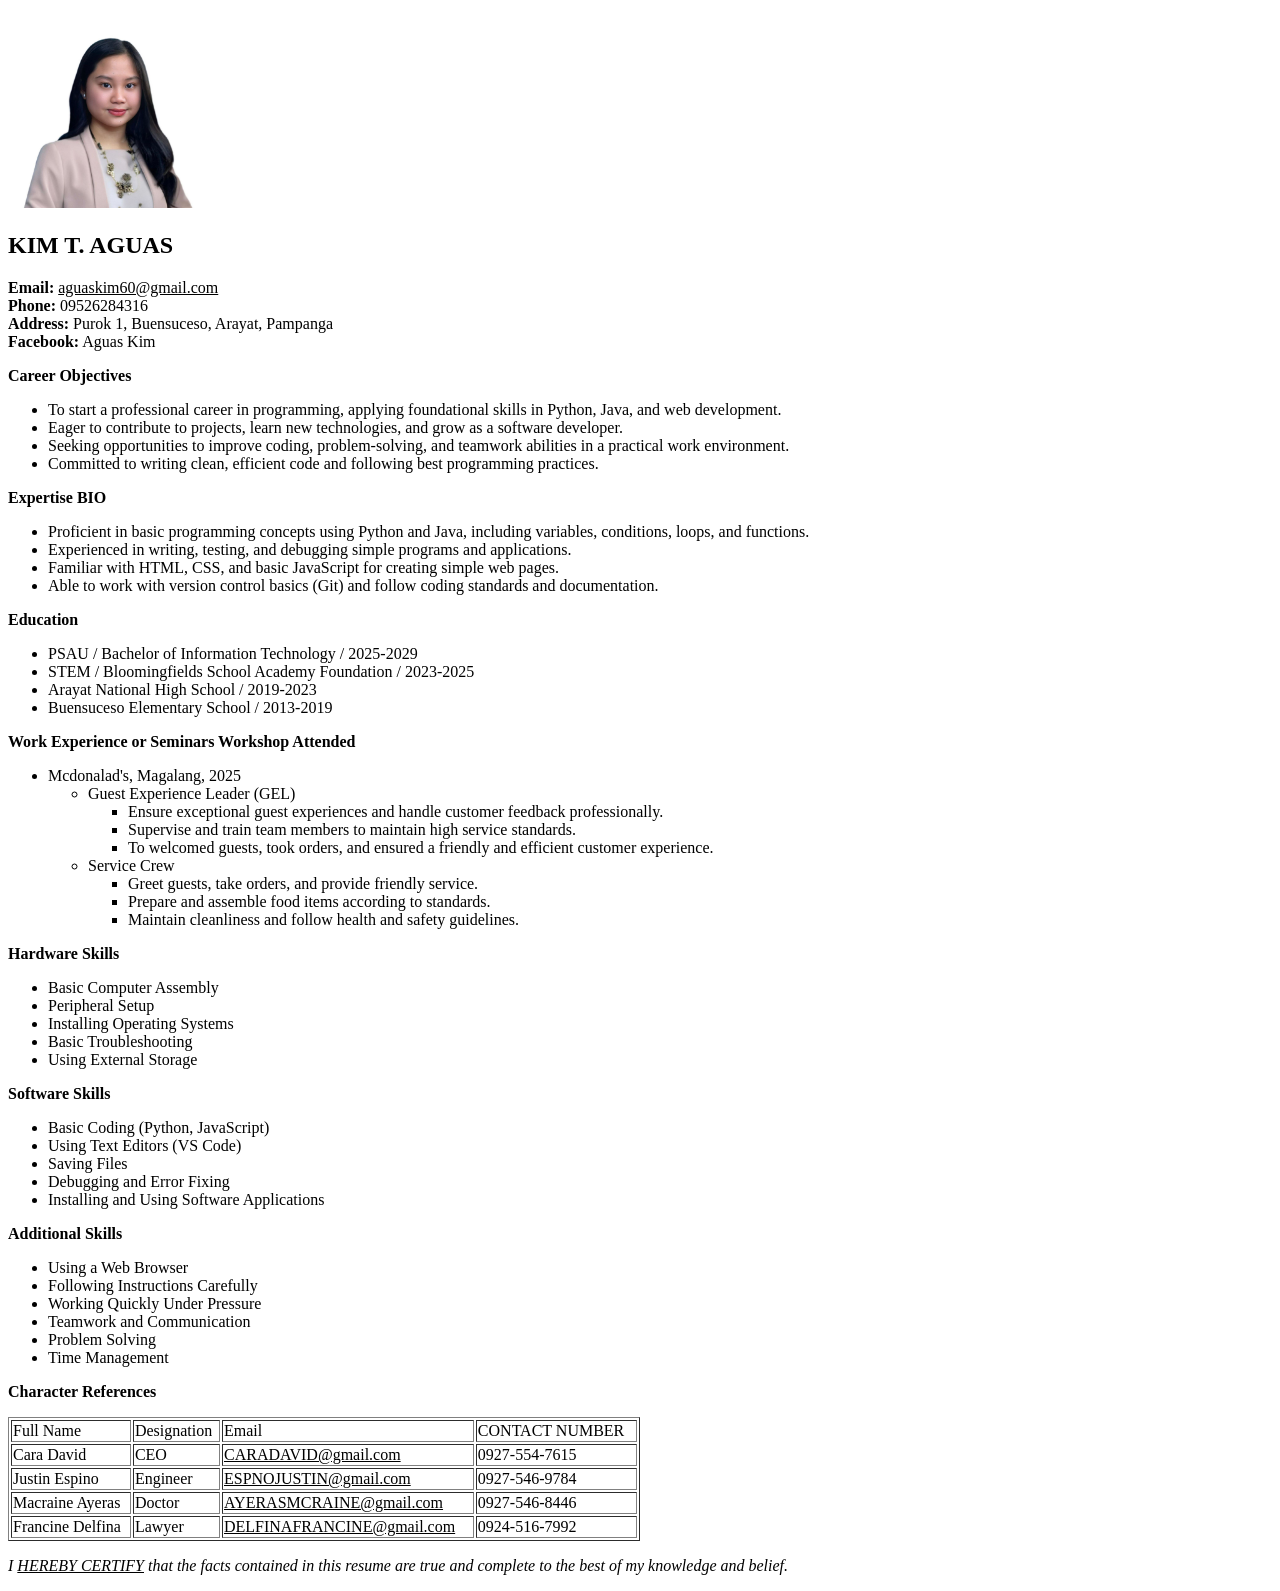
<file: RESUME.html>
<!DOCTYPE html>
<html lang="en">
<head>
    <meta charset="UTF-8">
    <meta name="viewport" content="width=device-width, initial-scale=1.0">
    <title>RESUME - KIM T AGUAS</title>
</head>
<body>

<img src="PHOTOS/images/resume.jpg" width="200">
<p><h2>KIM T. AGUAS </h2></p>
<b>Email:</b> <u>aguaskim60@gmail.com </u><br>
<b>Phone:</b> 09526284316 <br>
<b>Address:</b> Purok 1, Buensuceso, Arayat, Pampanga<br>
<b>Facebook:</b> Aguas Kim<br>

<p><b>Career Objectives</b></p>
    <ul>
        <li>To start a professional career in programming, applying foundational skills in Python, Java, and web development.</li>
        <li>Eager to contribute to projects, learn new technologies, and grow as a software developer.</li>
        <li>Seeking opportunities to improve coding, problem-solving, and teamwork abilities in a practical work environment.</li>
        <li>Committed to writing clean, efficient code and following best programming practices.</li>
    </ul>
<p><b> Expertise BIO</b></p>
    <ul>
        <li>Proficient in basic programming concepts using Python and Java, including variables, conditions, loops, and functions.</li>
        <li>Experienced in writing, testing, and debugging simple programs and applications.</li>
        <li>Familiar with HTML, CSS, and basic JavaScript for creating simple web pages.</li>
        <li>Able to work with version control basics (Git) and follow coding standards and documentation.</li>
    </ul>

<p><b> Education</b></p>
    <ul>
        <li>PSAU / Bachelor of Information Technology / 2025-2029</li>
        <li>STEM / Bloomingfields School Academy Foundation / 2023-2025</li>
        <li>Arayat National High School / 2019-2023</li>
        <li>Buensuceso Elementary School / 2013-2019</li>
    </ul>

<p><b>Work Experience or Seminars Workshop Attended</b></p>
<ul>
  <li>Mcdonalad's, Magalang, 2025
    <ul>
      <li>Guest Experience Leader (GEL)
        <ul>
          <li>Ensure exceptional guest experiences and handle customer feedback professionally.</li>
          <li>Supervise and train team members to maintain high service standards.</li>
          <li>To welcomed guests, took orders, and ensured a friendly and efficient customer experience.</li>
        </ul>
      </li>

      <li>Service Crew
        <ul>
          <li>Greet guests, take orders, and provide friendly service.</li>
          <li>Prepare and assemble food items according to standards.</li>
          <li>Maintain cleanliness and follow health and safety guidelines.</li>
        </ul>
      </li>
    </ul>
  </li>
</ul>

<p><b>Hardware Skills</b></p>
    <ul>
        <li>Basic Computer Assembly</li>
        <li>Peripheral Setup</li>
        <li>Installing Operating Systems</li>
        <li>Basic Troubleshooting</li>
        <li>Using External Storage</li>
    </ul>

<p><b>Software Skills</b></p>
    <ul>
        <li>Basic Coding (Python, JavaScript)</li>
        <li>Using Text Editors (VS Code)</li>
        <li>Saving Files</li>
        <li>Debugging and Error Fixing</li>
        <li>Installing and Using Software Applications</li>
    </ul>

<p><b>Additional Skills</b></p> 
    <ul>
        <li>Using a Web Browser</li>
        <li>Following Instructions Carefully</li>
        <li>Working Quickly Under Pressure</li>
        <li>Teamwork and Communication</li>
        <li>Problem Solving</li>
        <li>Time Management</li>
    </ul>

<p><b>Character References</b></p>

        <table border="=1"width ="50%">
            <tr>
                <td>Full Name</td>
                <td>Designation</td>
                <td>Email</td>
                <td>CONTACT NUMBER</td>
                
            </tr>
            <tr>
                <td>Cara David</td>
                <td>CEO</td>
                <td><u>CARADAVID@gmail.com</u></td>
                <td>0927-554-7615</td>
                
            </tr>
            <tr>
                <td>Justin Espino</td>
                <td>Engineer</td>
                <td><u>ESPNOJUSTIN@gmail.com</u></td>
                <td>0927-546-9784</td>
                
            </tr>
            <td>Macraine Ayeras</td>
                <td>Doctor</td>
                <td><u>AYERASMCRAINE@gmail.com</u></td>
                <td>0927-546-8446</td>
                
            </tr>
            <td>Francine Delfina</td>
                <td>Lawyer</td>
                <td><u>DELFINAFRANCINE@gmail.com</u></td>
                <td>0924-516-7992</td>
                
            </tr>
            </table>
</body>
</html>




<p><i>I <u>HEREBY CERTIFY</u> that the facts contained in this resume are true and complete to the best of my knowledge and belief.</i></p>
</file>
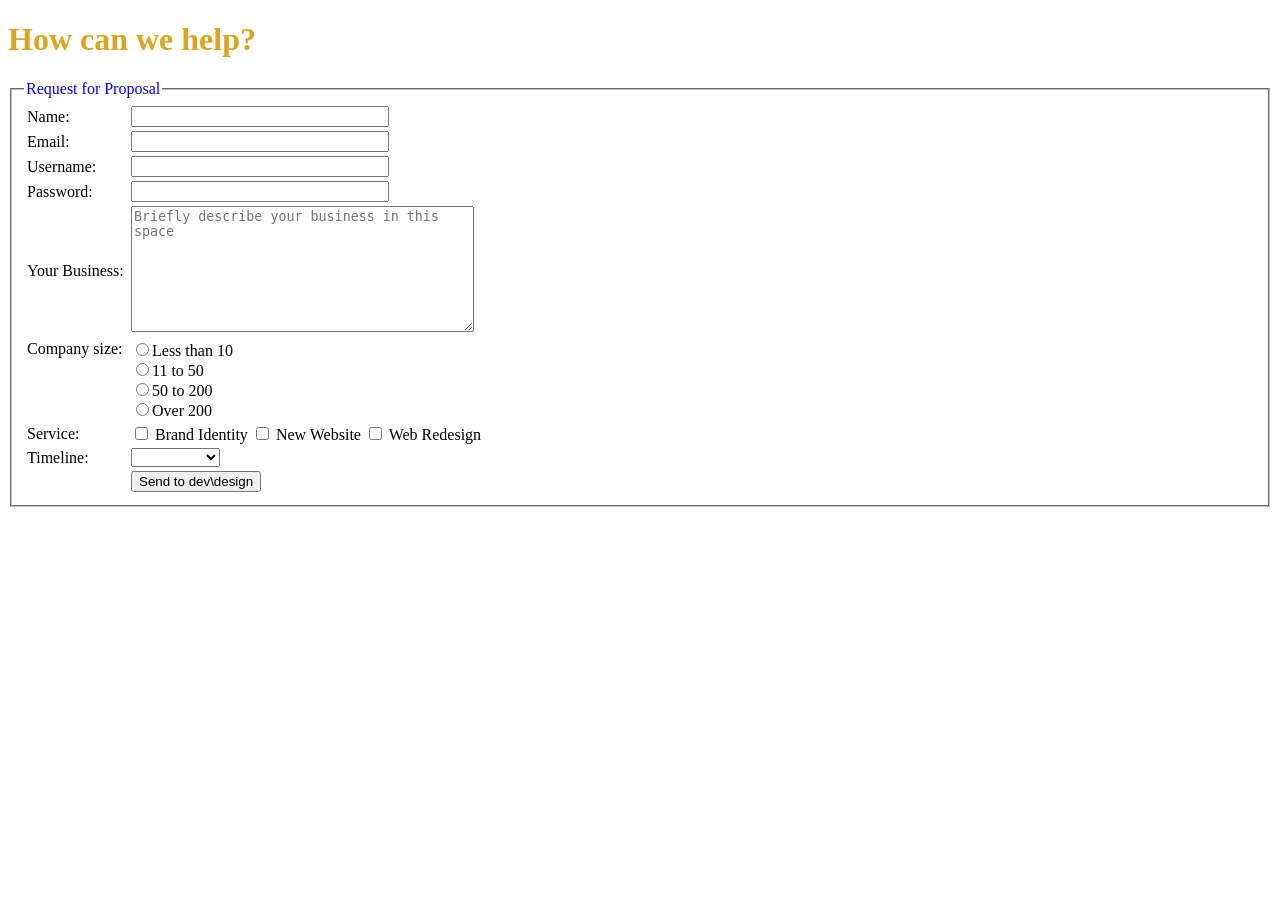
<file: TABLE_FORM.html>
<!DOCTYPE html>
<html lang="en">
<head>
    <meta charset="UTF-8">
    <meta name="viewport" content="width=device-width, initial-scale=1.0">
    <title>TASK4</title>
</head>
<body>
    
</body>
</html>

<body>
    <h1 style="color:goldenrod;"> How can we help?</h1>
    <fieldset>
        <legend style="color:blue;"> Request for Proposal </legend>

        <form>

        <table>

<tr>
<td style="width: 100px;">Name:</td>
<td><input type="text" style="width: 250px;"></td>
</tr>

<tr>
<td>Email:</td>
<td><input type="text" style="width: 250px;"></td>
</tr>

<tr>
<td>Username:</td>
<td><input type = "text" style="width: 250px; "></td>
</tr>

<tr>
<td>Password:</td>
<td><input type = "password" style= "width: 250px;"></td>
</tr>

<tr>
<td>Your Business:</td>
<td><textarea rows="8" cols="40" placeholder="Briefly describe your business in this space"></textarea> </td>
</tr>

<tr>
<td style="vertical-align: top;">Company size: </td>
<td><input type = "radio" name="company size:" value="Less than 10">Less than 10<br>
<input type = "radio" name="company size:" value="11 to 50">11 to 50 <br>
<input type = "radio" name="company size:" value="50 to 200">50 to 200<br>
<input type = "radio" name="company size:" value="Over 200">Over 200<br></td>

<tr>
     <td>Service: </td>
     <td> <input type="checkbox" class="inline"> Brand Identity
     <input type="checkbox" class="inline"> New Website
    <input type="checkbox" class="inline"> Web Redesign</td>
</tr>

<tr>
    <td>Timeline: </td>
    <td><select>
        <option></option>
        <option>1-2 weeks</option>
        <option>3-6 weeks</option>
        <option>7-2 months</option>
    </select></td>
 </tr>

<tr>
    <td></td> <!-- para magkaroon ng allignment with the timeline -->
    <td>
        <input type="submit" value="Send to dev\design">
    </td>
</tr>

        </table>

    </form>
    </fieldset>
</body>
</html>
</file>
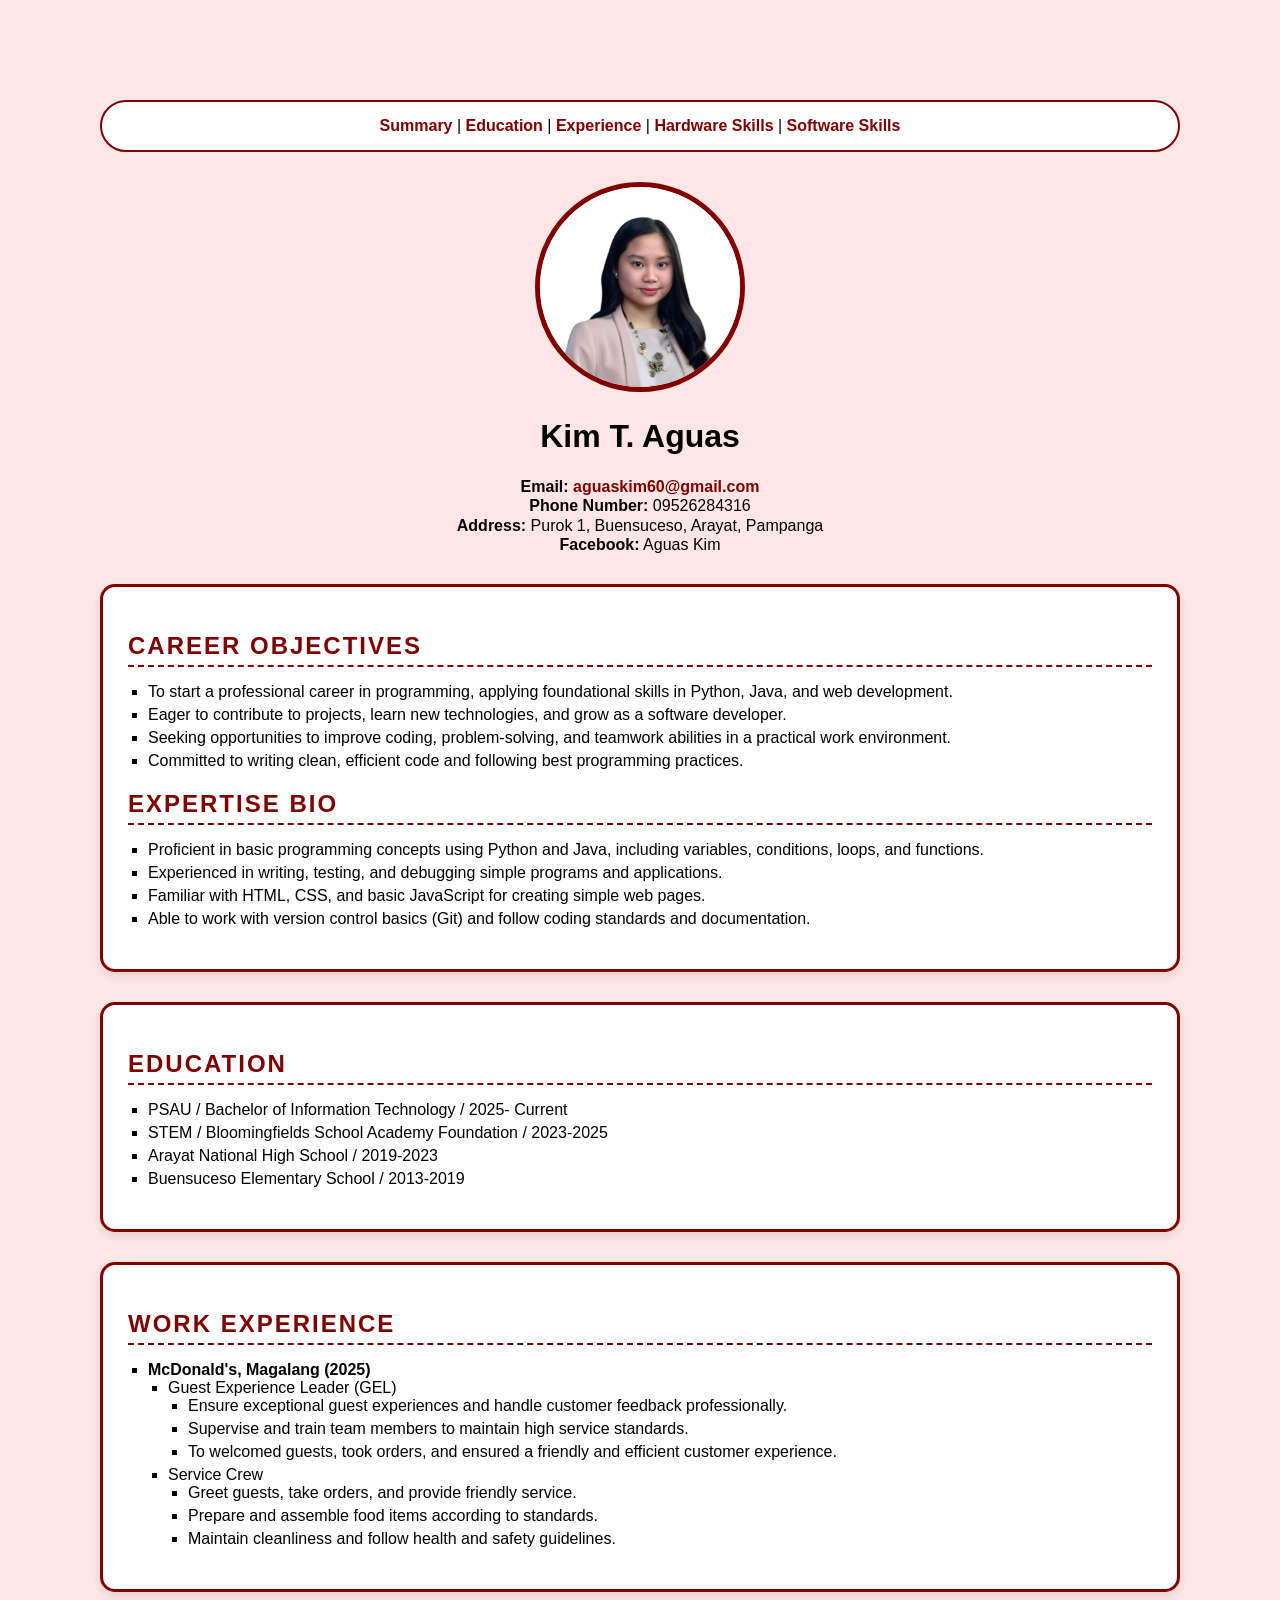
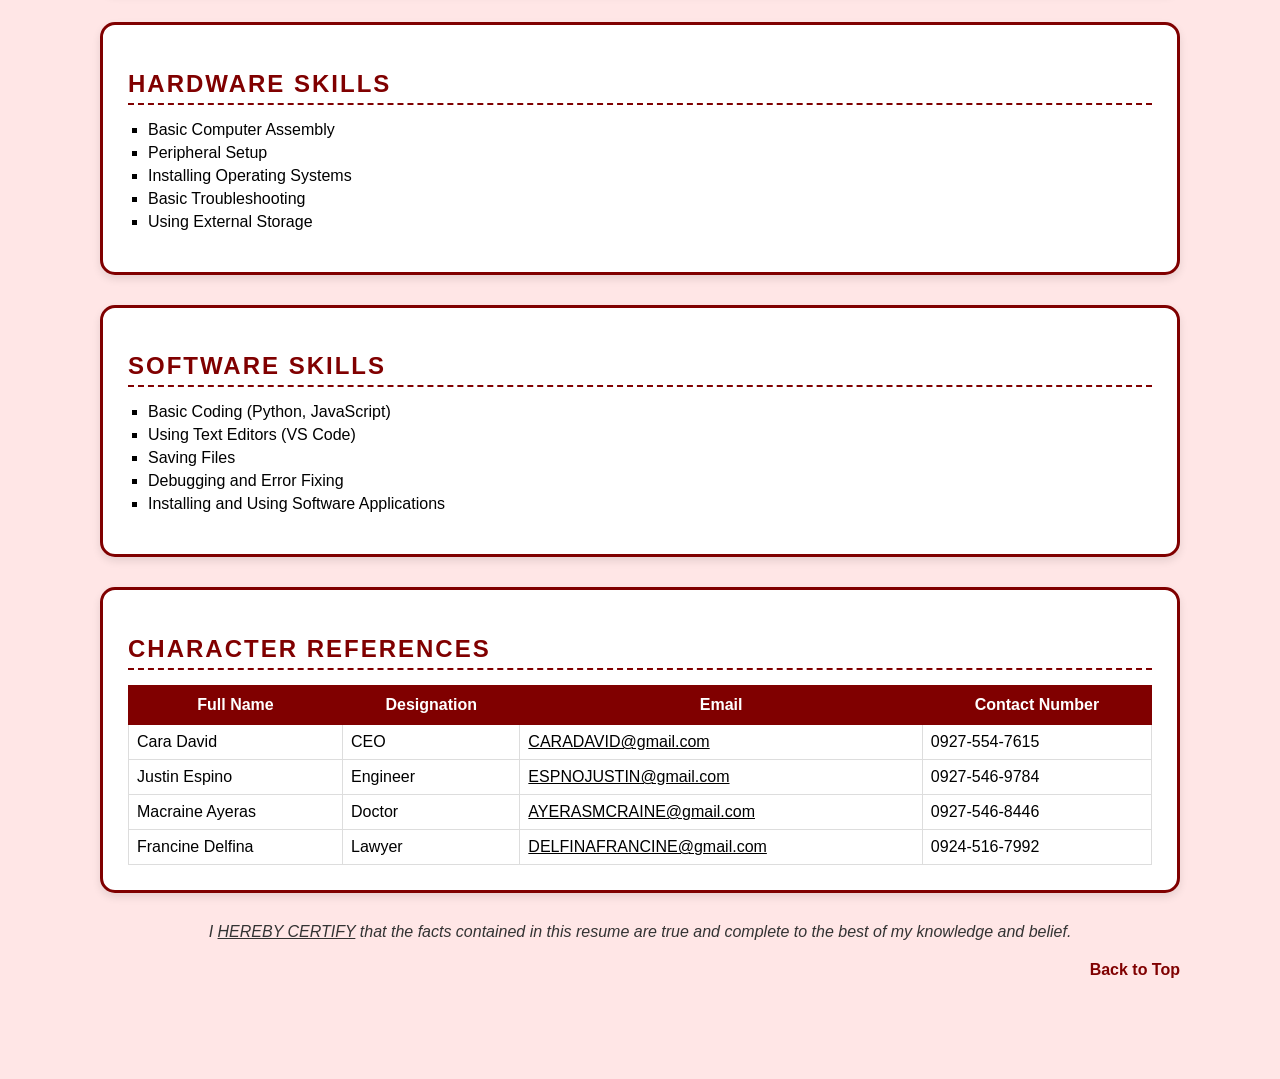
<file: TASK 5 (Using Inline and Internal CSS).html>
<!DOCTYPE html>
<html lang="en">
<head>
    <meta charset="UTF-8">
    <meta name="viewport" content="width=device-width, initial-scale=1.0">
    <title>TASK5</title>

  
    <style>
        
        body {
            background-color: #ffe6e6;
            margin: 100px; 
            font-family: 'Segoe UI', Tahoma, Geneva, Verdana, sans-serif;
            overflow-x: hidden;
        }

        
        .section-title {
            color: #800000; 
            text-transform: uppercase;
            letter-spacing: 2px;
            border-bottom: 2px dashed #800000;
            padding-bottom: 5px;
            margin-bottom: 15px;
        }

        .content-box {
            
            border-style: solid;
            border-width: 3px;
            border-radius: 15px;
            border-color: #800000;
            background-color: #ffffff; 
            padding: 25px;
            
            
            margin-bottom: 30px;
            box-shadow: 0 4px 8px rgba(0,0,0,0.1);
            position: relative;
            z-index: 10; 
        }

        
        #contact-info {
            text-align: center;
            line-height: 1.2; 
            margin-bottom: 30px;
            position: relative;
            z-index: 10;
        }

     
        p {
            margin-bottom: 10px;
            color: #333;
        }
        ul {
            list-style-type: square;
            padding-left: 20px;
        }
        li {
            margin-bottom: 5px;
        }

        #reference-table {
            width: 100%;
            border-collapse: collapse;
            margin-top: 10px;
        }
        #reference-table th {
            background-color: #800000;
            color: white;
            padding: 10px;
            border: 1px solid #800000;
        }
        #reference-table td {
            border: 1px solid #ddd;
            padding: 8px;
            text-align: left;
        }

       
        a {
            text-decoration: none;
            font-weight: bold;
            transition: 0.3s;
        }

    
        a:link { color: #800000; }  
        a:visited { color: #555555; }  
        a:hover { color: #ff00ff; text-decoration: underline; }
        a:active { color: #000000; }    


        .nav-menu {
            text-align: center;
            background-color: #fff;
            padding: 15px;
            border-radius: 50px;
            margin-bottom: 30px;
            border: 2px solid #800000;
            position: relative;
            z-index: 10;
        }


    </style>
</head>
<body>



   
    <div id="top"></div>

    <div class="nav-menu">
        <a href="#summary">Summary</a> | 
        <a href="#education">Education</a> | 
        <a href="#experience">Experience</a> | 
        <a href="#hard-skills">Hardware Skills</a> | 
        <a href="#soft-skills">Software Skills</a>
    </div>

   
    <div style="text-align: center; position: relative; z-index: 10;">
        <img src="PHOTOS/images/resume.jpg" alt="Profile" width="200" height="200" 
             style="border: 5px solid #800000; border-radius: 50%; object-fit: cover;">
    </div>

    <div id="contact-info">
        <h1>Kim T. Aguas</h1>
        <b>Email:</b> <a href="mailto:aguaskim60@gmail.com">aguaskim60@gmail.com</a><br>
        <b>Phone Number:</b> 09526284316 <br>
        <b>Address:</b> Purok 1, Buensuceso, Arayat, Pampanga<br>
        <b>Facebook:</b> Aguas Kim
    </div>

    <div id="summary" class="content-box">
       
        <h2 class="section-title">Career Objectives</h2>
        <ul>
            <li>To start a professional career in programming, applying foundational skills in Python, Java, and web development.</li>
            <li>Eager to contribute to projects, learn new technologies, and grow as a software developer.</li>
            <li>Seeking opportunities to improve coding, problem-solving, and teamwork abilities in a practical work environment.</li>
            <li>Committed to writing clean, efficient code and following best programming practices.</li>
        </ul>

        <h2 class="section-title">Expertise BIO</h2>
        <ul>
            <li>Proficient in basic programming concepts using Python and Java, including variables, conditions, loops, and functions.</li>
            <li>Experienced in writing, testing, and debugging simple programs and applications.</li>
            <li>Familiar with HTML, CSS, and basic JavaScript for creating simple web pages.</li>
            <li>Able to work with version control basics (Git) and follow coding standards and documentation.</li>
        </ul>
    </div>

    
    <div id="education" class="content-box">
        <h2 class="section-title">Education</h2>
        <ul>
            <li>PSAU / Bachelor of Information Technology / 2025- Current</li>
            <li>STEM / Bloomingfields School Academy Foundation / 2023-2025</li>
            <li>Arayat National High School / 2019-2023</li>
            <li>Buensuceso Elementary School / 2013-2019</li>
        </ul>
    </div>

    <div id="experience" class="content-box">
        <h2 class="section-title">Work Experience</h2>
        <ul>
            <li><b>McDonald's, Magalang (2025)</b>
                <ul>
                    <li>Guest Experience Leader (GEL)
                        <ul>
                            <li>Ensure exceptional guest experiences and handle customer feedback professionally.</li>
                            <li>Supervise and train team members to maintain high service standards.</li>
                            <li>To welcomed guests, took orders, and ensured a friendly and efficient customer experience.</li>
                        </ul>
                    </li>
                    <li>Service Crew
                        <ul>
                            <li>Greet guests, take orders, and provide friendly service.</li>
                            <li>Prepare and assemble food items according to standards.</li>
                            <li>Maintain cleanliness and follow health and safety guidelines.</li>
                        </ul>
                    </li>
                </ul>
            </li>
        </ul>
    </div>


    <div id="hard-skills" class="content-box">
        <h2 class="section-title">Hardware Skills</h2>
        <ul>
            <li>Basic Computer Assembly</li>
            <li>Peripheral Setup</li>
            <li>Installing Operating Systems</li>
            <li>Basic Troubleshooting</li>
            <li>Using External Storage</li>
        </ul>
    </div>


    <div id="soft-skills" class="content-box">
        <h2 class="section-title">Software Skills</h2>
        <ul>
            <li>Basic Coding (Python, JavaScript)</li>
            <li>Using Text Editors (VS Code)</li>
            <li>Saving Files</li>
            <li>Debugging and Error Fixing</li>
            <li>Installing and Using Software Applications</li>
        </ul>
    </div>



    <div class="content-box">
        <h2 class="section-title">Character References</h2>
        <table id="reference-table">
            <tr>
                <th>Full Name</th>
                <th>Designation</th>
                <th>Email</th>
                <th>Contact Number</th>
            </tr>
            <tr>
                <td>Cara David</td>
                <td>CEO</td>
                <td><u>CARADAVID@gmail.com</u></td>
                <td>0927-554-7615</td>
            </tr>
            <tr>
                <td>Justin Espino</td>
                <td>Engineer</td>
                <td><u>ESPNOJUSTIN@gmail.com</u></td>
                <td>0927-546-9784</td>
            </tr>
            <tr>
                <td>Macraine Ayeras</td>
                <td>Doctor</td>
                <td><u>AYERASMCRAINE@gmail.com</u></td>
                <td>0927-546-8446</td>
            </tr>
            <tr>
                <td>Francine Delfina</td>
                <td>Lawyer</td>
                <td><u>DELFINAFRANCINE@gmail.com</u></td>
                <td>0924-516-7992</td>
            </tr>
        </table>
    </div>

    <p style="text-align: center; position: relative; z-index: 10;">
        <i>I <u>HEREBY CERTIFY</u> that the facts contained in this resume are true and complete to the best of my knowledge and belief.</i>
    </p>


    <div style="text-align: right; margin-top: 20px; position: relative; z-index: 10;">
        <a href="#top">Back to Top</a>
    </div>

</body>
</html>
</file>
